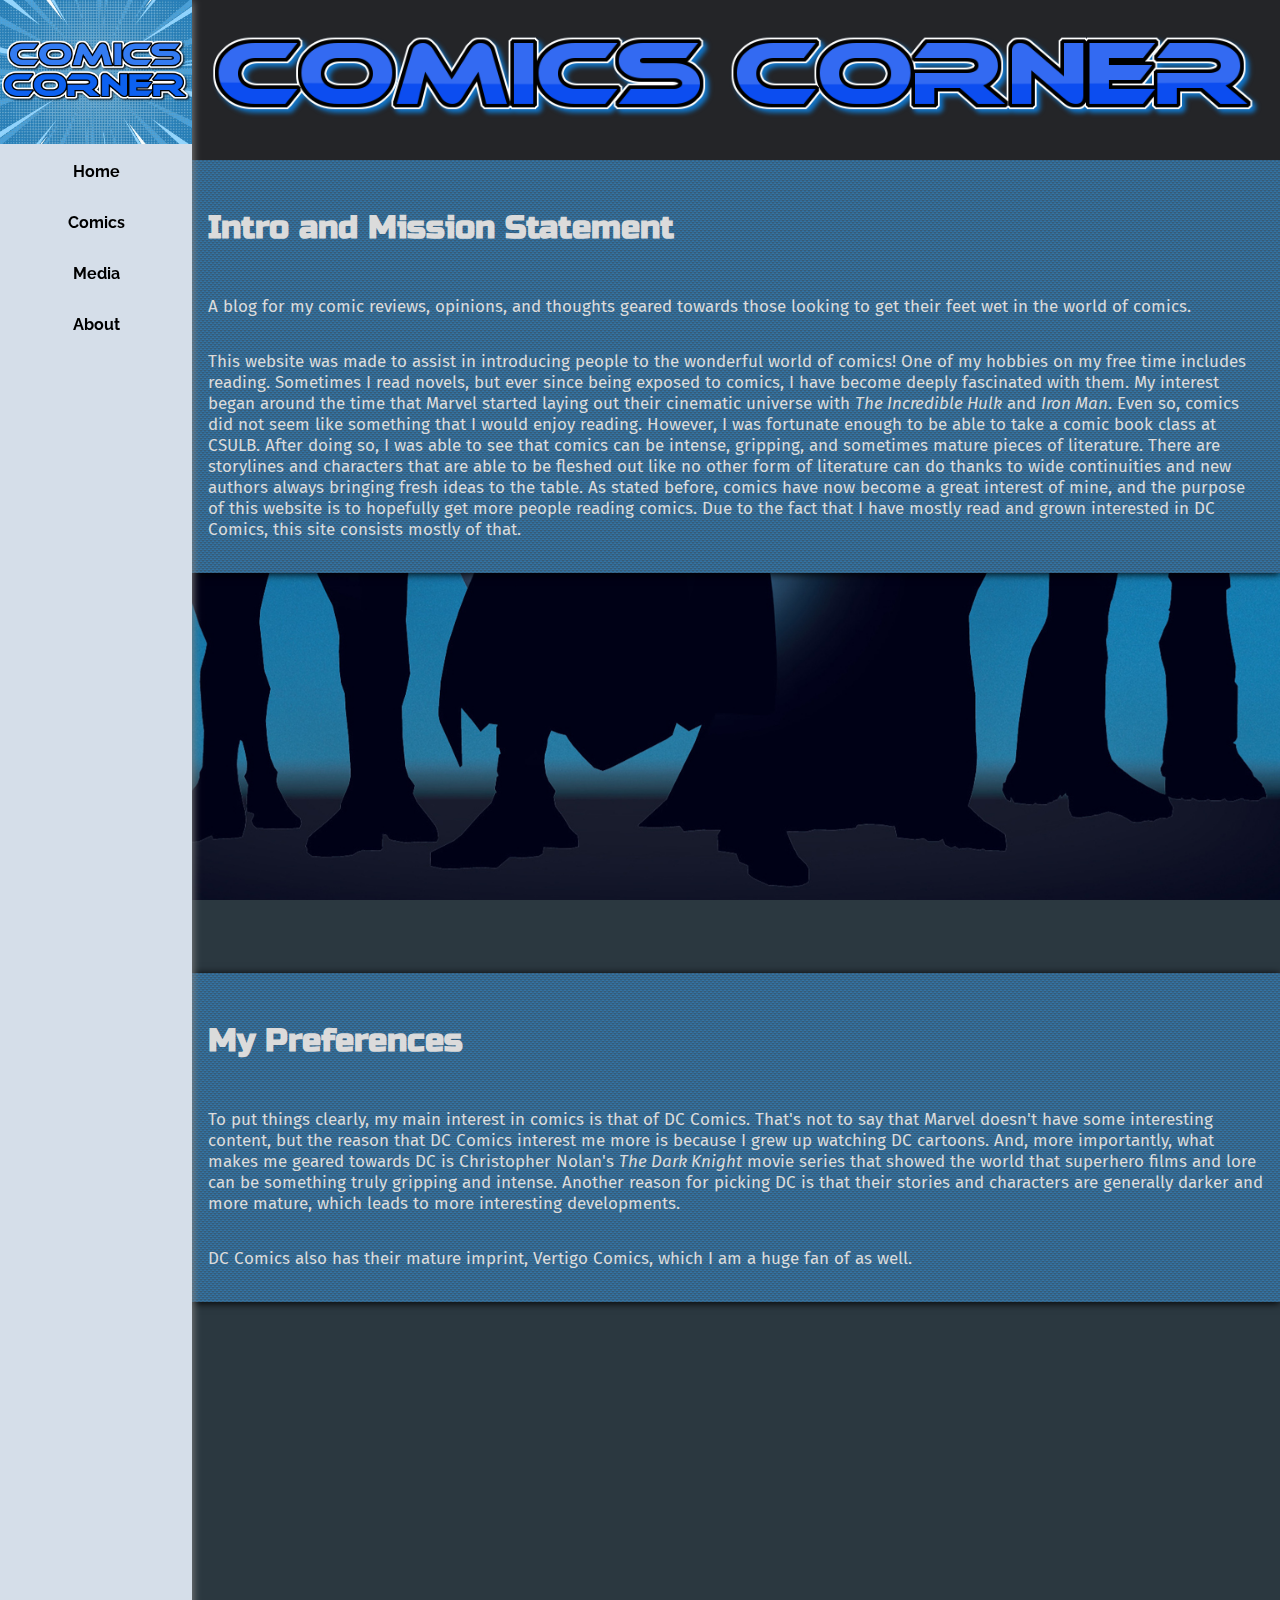
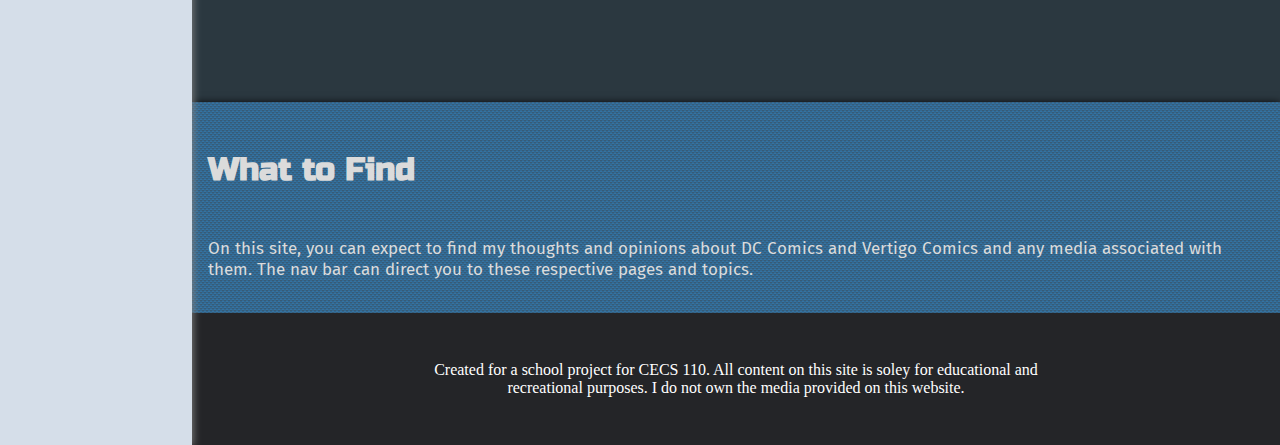
<file: index.html>
<!DOCTYPE html>
<html lang="en">
    <head lang="en">
        <meta charset="utf-8">
        <meta name="viewport" content="width=device-width, initial-scale=1.0">
        <meta name="application-name" content="Comics Corner Blog">
        <title>Comics Corner</title>
        <link rel="stylesheet" type="text/css" media="screen" href="css/main.css">
        <link href="https://fonts.googleapis.com/css?family=Raleway" rel="stylesheet">
        <link href="https://fonts.googleapis.com/css?family=Fira+Sans" rel="stylesheet">
        <link href="https://fonts.googleapis.com/css?family=Russo+One" rel="stylesheet">
        <link href="https://fonts.googleapis.com/icon?family=Material+Icons" rel="stylesheet">
    </head>
    <body>
        <button class="floatActionBtn black-text" onclick="toggleMenu()"><i class="material-icons">menu</i></button>
        <div id="wrapper">
            <header>
                <div id="header-img">
                    <h1>Comics Corner</h1>
                </div>
            </header>
            <nav>
                <div id="nav-logo-wrapper">
                    <div class="nav-logo">Comics Corner</div>
                </div>
                    <br>
                    <ul>
                        <li><a href="index.html">Home</a></li>
                        <li><a href="comics.html">Comics</a></li>
                        <li><a href="media.html">Media</a></li>
                        <li><a href="about.html">About</a></li>
                    </ul>
            </nav>
            <main>
                <div class="row post">
                    <div class="col-5">
                        <h3>Intro and Mission Statement</h3>
                        <p>A blog for my comic reviews, opinions, and thoughts geared towards those looking to get their feet wet in the world of comics.</p>
                        <p>This website was made to assist in introducing people to the wonderful world of comics! One of my hobbies on my free time includes reading. Sometimes I read novels, but ever since being exposed to comics, I have become deeply fascinated with them. My interest began around the time that Marvel started laying out their cinematic universe with <span class="italic">The Incredible Hulk</span> and <span class="italic">Iron Man</span>. Even so, comics did not seem like something that I would enjoy reading. However, I was fortunate enough to be able to take a comic book class at CSULB. After doing so, I was able to see that comics can be intense, gripping, and sometimes mature pieces of literature. There are storylines and characters that are able to be fleshed out like no other form of literature can do thanks to wide continuities and new authors always bringing fresh ideas to the table. As stated before, comics have now become a great interest of mine, and the purpose of this website is to hopefully get more people reading comics. Due to the fact that I have mostly read and grown interested in DC Comics, this site consists mostly of that. </p>
                    </div>
                </div>
                <div class="row">
                    <div class="parallax" id="parallax-index-1">
                    </div>
                </div>
                <div class="row post">
                    <div class="col-5">
                        <h3>My Preferences</h3>
                        <p>
                            To put things clearly, my main interest in comics is that of DC Comics. That's not to say that Marvel doesn't have some interesting content, but the reason that DC Comics interest me more is because I grew up watching DC cartoons. And, more importantly, what makes me geared towards DC is Christopher Nolan's <span class="italic">The Dark Knight</span> movie series that showed the world that superhero films and lore can be something truly gripping and intense. Another reason for picking DC is that their stories and characters are generally darker and more mature, which leads to more interesting developments.
                        </p>
                        <p>DC Comics also has their mature imprint, Vertigo Comics, which I am a huge fan of as well.</p>
                    </div>
                </div>
                <div class="row">
                    <div class="parallax" id="parallax-index-2"></div>
                </div>
                <div class="row post">
                    <div class="col-5">
                        <h3>What to Find</h3>
                        <p>
                            On this site, you can expect to find my thoughts and opinions about DC Comics and Vertigo Comics and any media associated with them. The nav bar can direct you to these respective pages and topics.
                        </p>
                    </div>
                </div>
            </main>
            <footer>
                <div class="row">
                    <div class="col-1">
                    </div>
                    <div class="col-3">
                        <p>Created for a school project for CECS 110. All content on this site is soley for educational and recreational purposes. I do not own the media provided on this website.</p>
                    </div>
                    <div class="col-1"></div>
                </div>
            </footer>
        </div>
        <script src="js/menu.js"></script>
    </body>
</html>
</file>
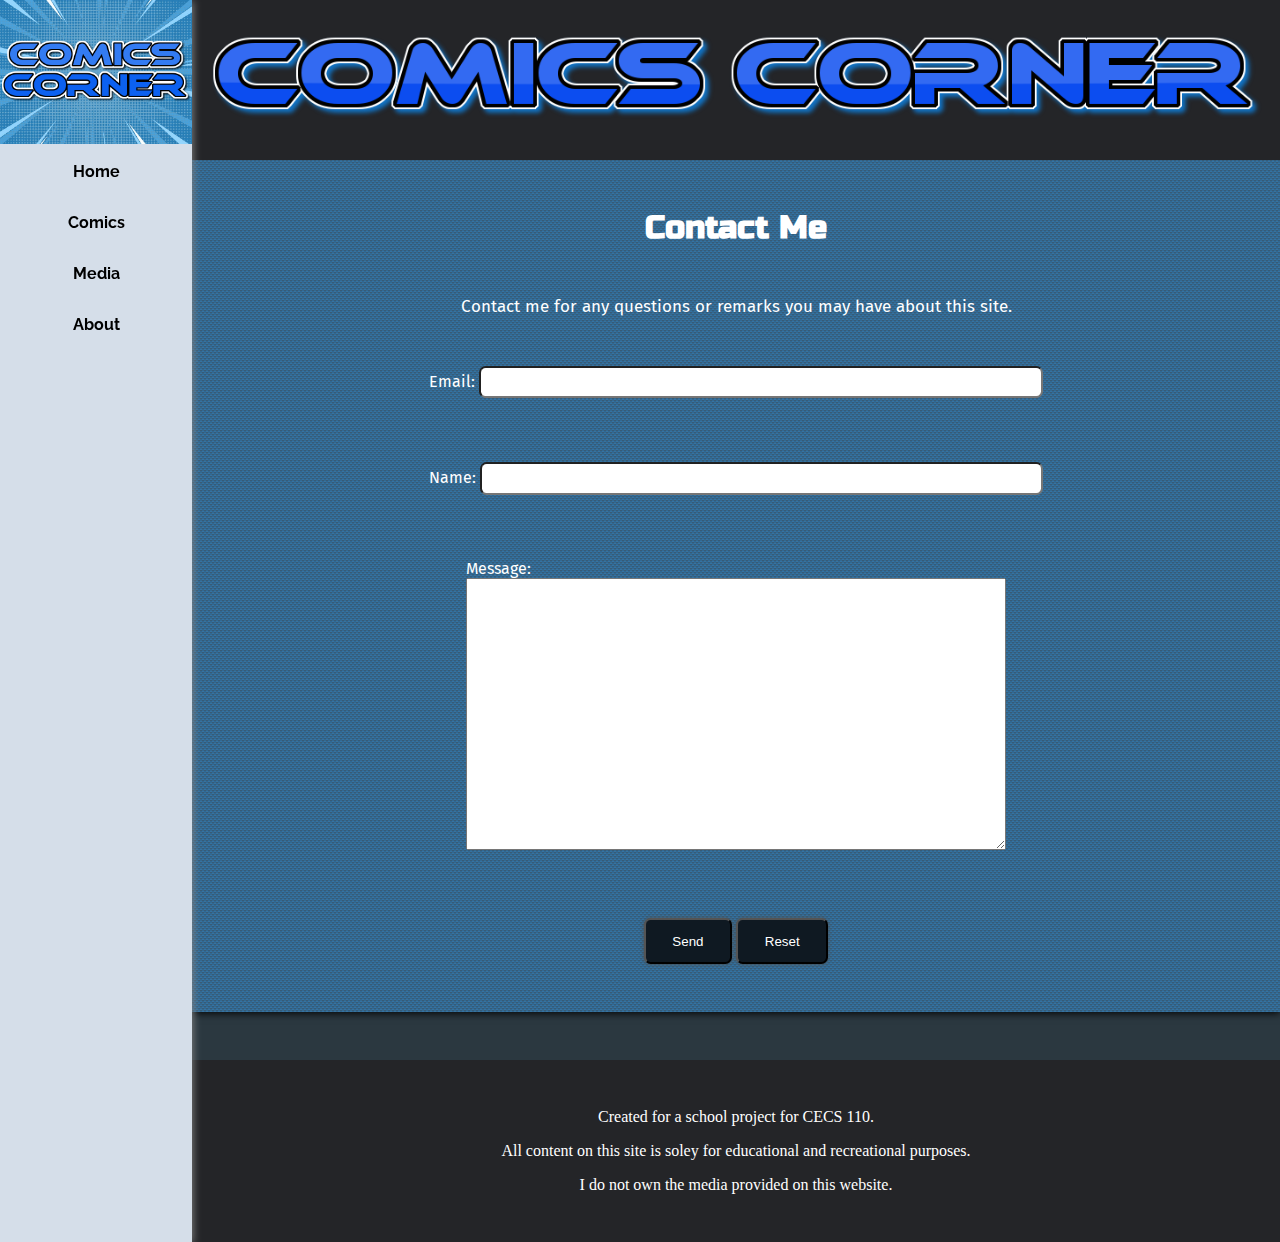
<file: about.html>
<!DOCTYPE html>
<html lang="en">
    <head lang="en">
        <meta charset="utf-8">
        <meta name="viewport" content="width=device-width, initial-scale=1.0">
        <meta name="application-name" content="Comics Corner Blog">
        <title>About</title>
        <link rel="stylesheet" type="text/css" media="screen" href="css/main.css">
        <link href="https://fonts.googleapis.com/css?family=Raleway" rel="stylesheet">
        <link href="https://fonts.googleapis.com/css?family=Fira+Sans" rel="stylesheet">
        <link href="https://fonts.googleapis.com/css?family=Russo+One" rel="stylesheet">
        <link href="https://fonts.googleapis.com/icon?family=Material+Icons" rel="stylesheet">
    </head>
    <body>
        <button class="floatActionBtn black-text" onclick="toggleMenu()"><i class="material-icons">menu</i></button>
        <div id="wrapper">
            <header>
                <div id="header-img">
                    <h1>Comics Corner</h1>
                </div>
            </header>
            <nav>
                <div id="nav-logo-wrapper">
                    <div class="nav-logo">Comics Corner</div>
                </div>
                    <br>
                    <ul>
                        <li><a href="index.html">Home</a></li>
                        <li><a href="comics.html">Comics</a></li>
                        <li><a href="media.html">Media</a></li>
                        <li><a href="about.html">About</a></li>
                    </ul>
            </nav>
            <main>
                <div class="row post">
                    <div class="col-5 form-col">
                        <h3>Contact Me</h3>
                        <p>Contact me for any questions or remarks you may have about this site.</p>
                    </div>
                    <form class="col-5 form-col" action="mailto:anthony.rojas@student.csulb.edu" method="post" enctype="text/plain">
                        <div class="form-group">
                            <label for="emailInput">Email: </label>
                            <input type="email" name="email" id="emailInput" required>
                        </div>
                        <div class="form-group">
                            <label for="nameInput">Name: </label>
                            <input type="text" name="name" id="nameInput" required>
                        </div>
                        <div class="form-group">
                            <label for="messageInput">Message: </label>
                            <br>
                            <textarea name="body" id="messageInput" required></textarea>
                        </div>
                        <div class="form-group">
                            <button class="btn-link btn-dark" type="submit" value="Submit">Send</button>
                            <button class="btn-link btn-dark" type="reset" value="Reset">Reset</button>
                        </div>
                    </form>
                </div>
            </main>
            <footer>
                <p>Created for a school project for CECS 110.</p>
                <p>All content on this site is soley for educational and recreational purposes.</p>
                <p>I do not own the media provided on this website.</p>
            </footer>
        </div>
        <script src="js/menu.js"></script>
    </body>
</html>
</file>
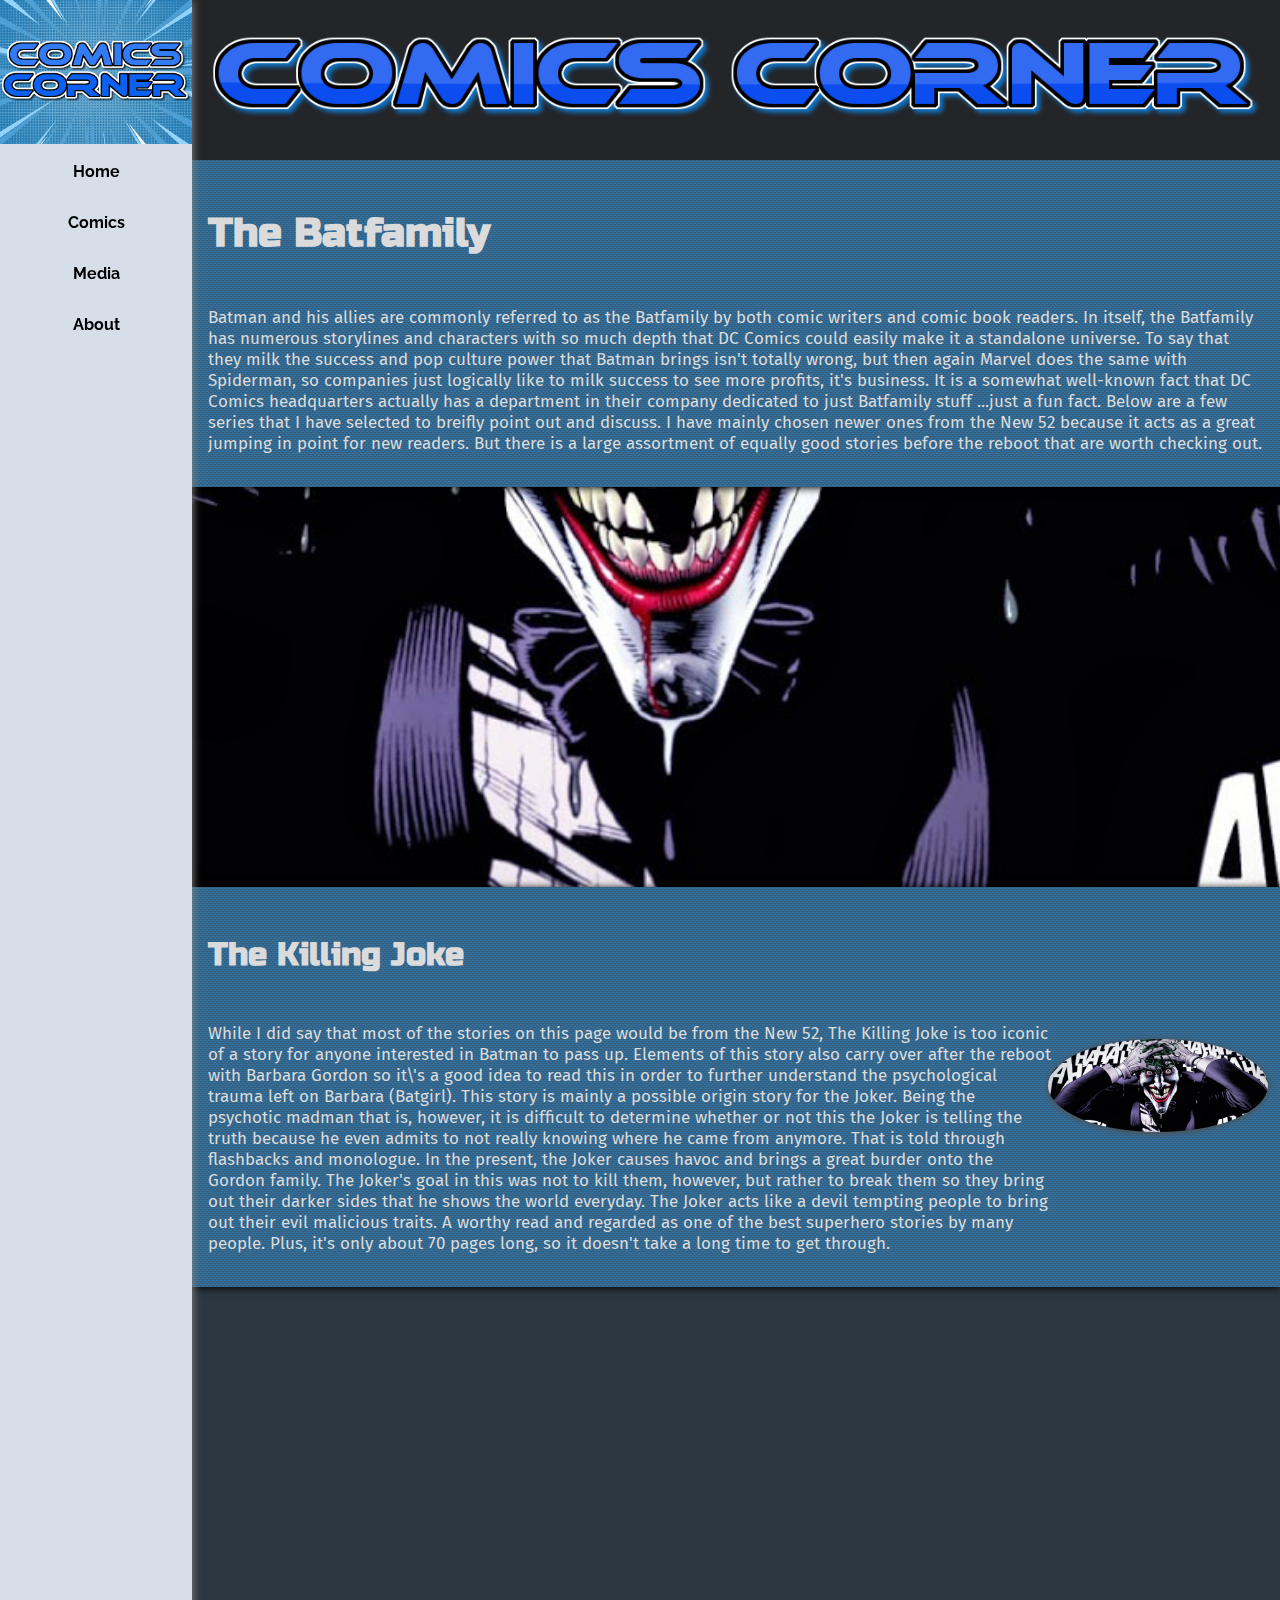
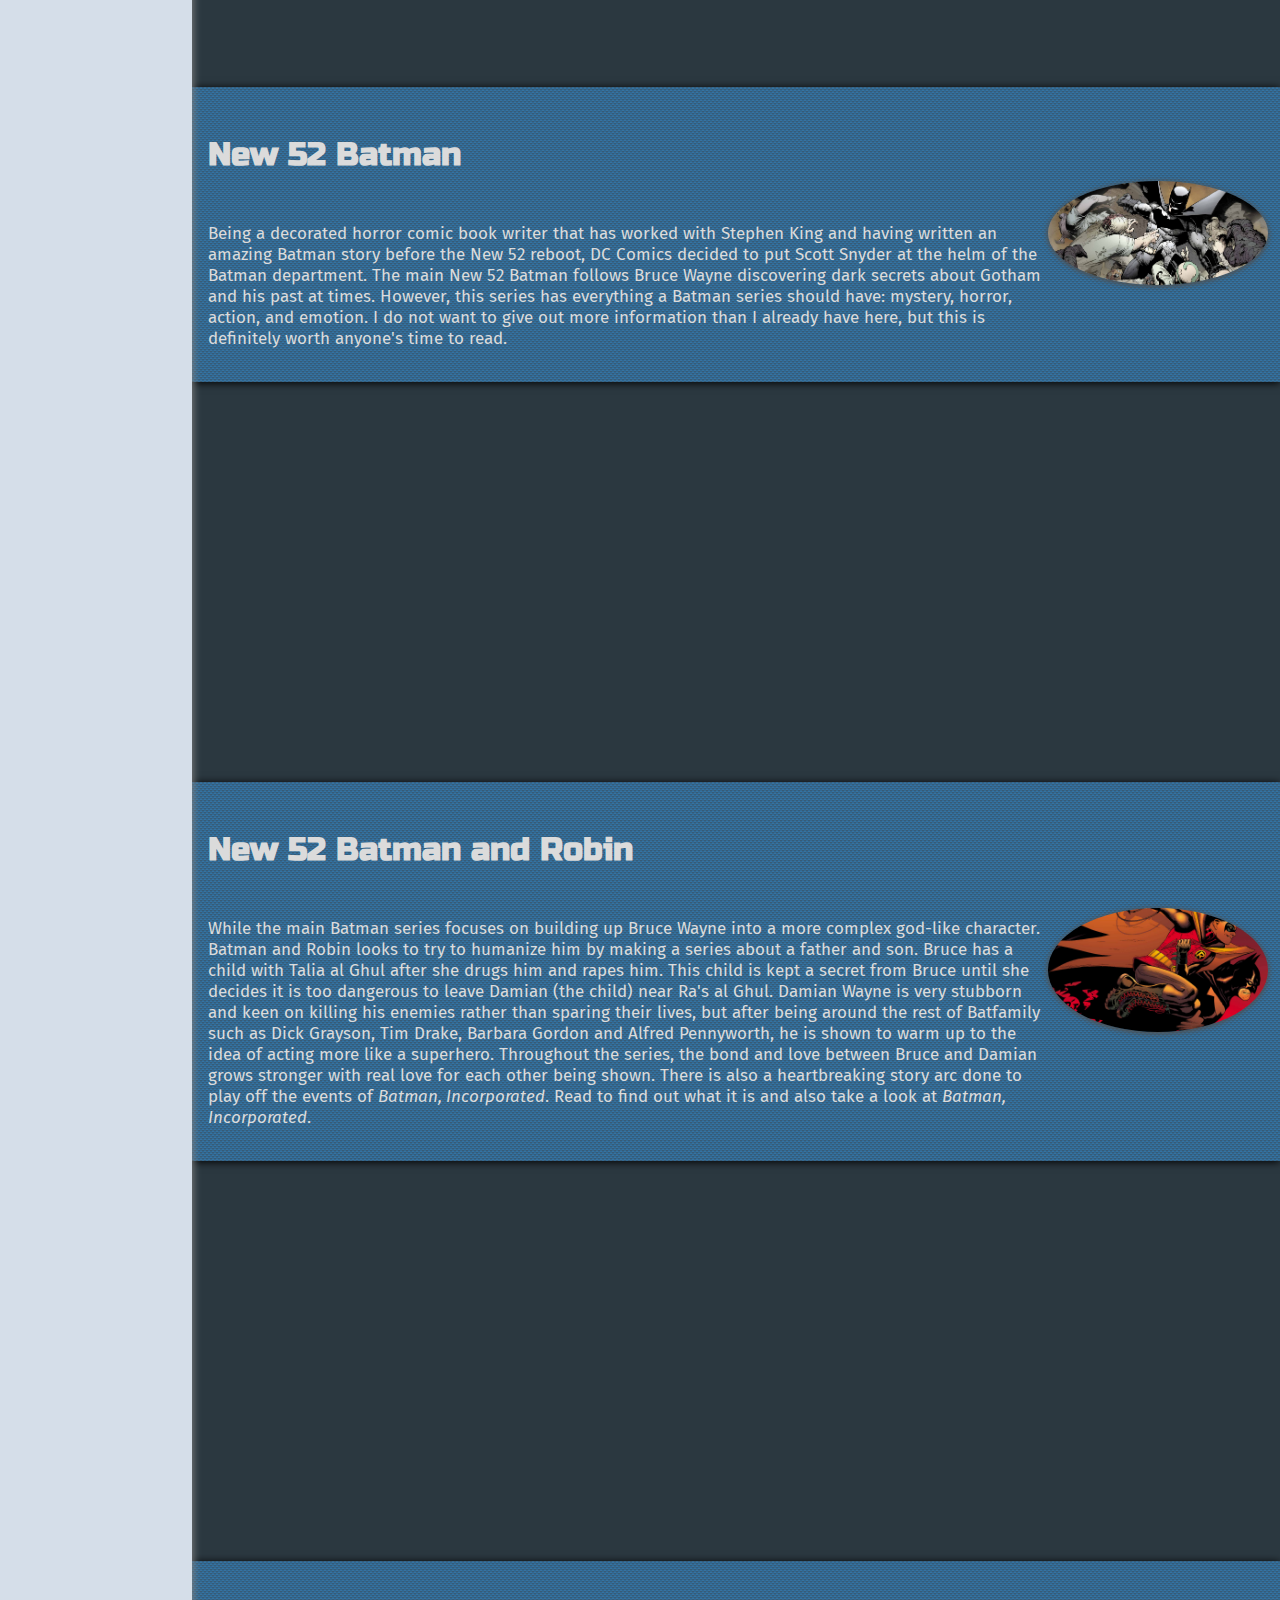
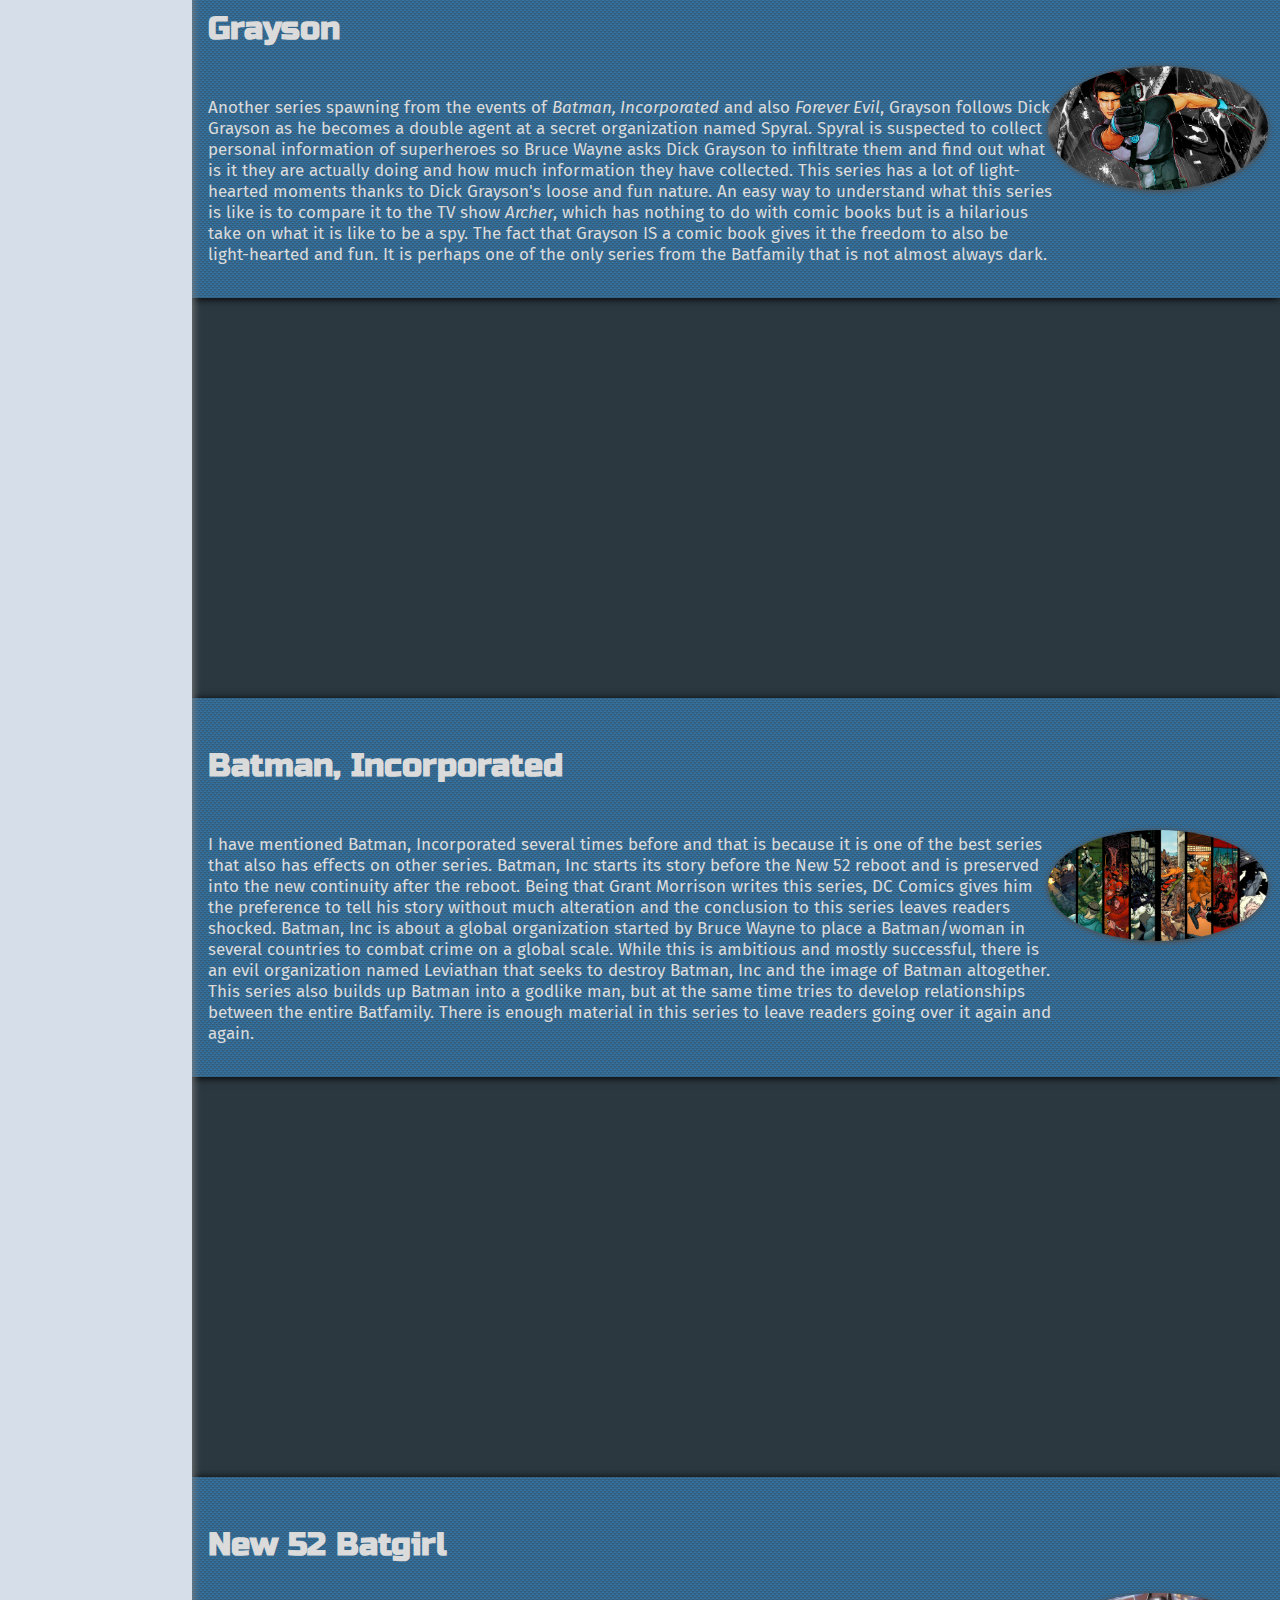
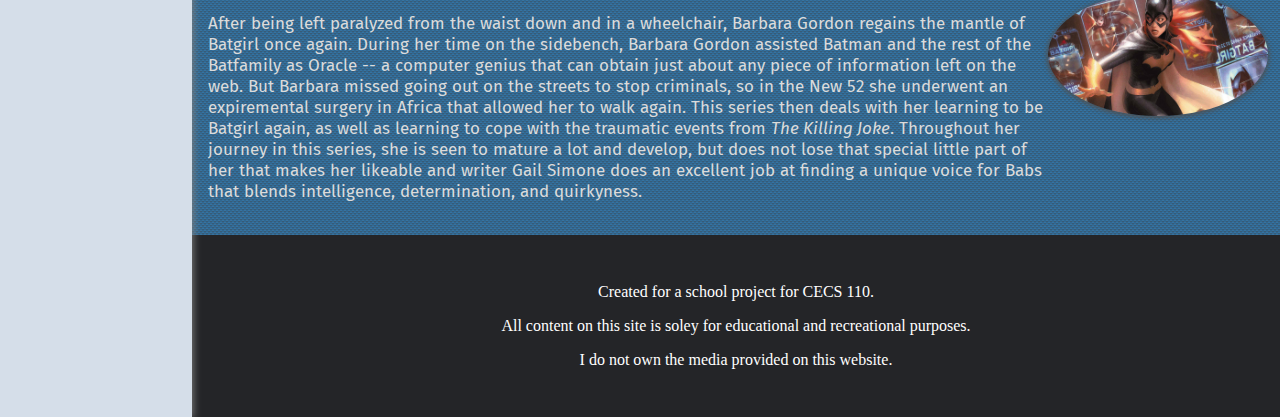
<file: batfamily.html>
<!DOCTYPE html>
<html lang="en">
    <head lang="en">
        <meta charset="utf-8">
        <title>Batfamily</title>
        <meta name="viewport" content="width=device-width, initial-scale=1.0">
        <meta name="application-name" content="Comics Corner Blog">
        <link rel="stylesheet" type="text/css" media="screen" href="css/main.css">
        <link href="https://fonts.googleapis.com/css?family=Raleway" rel="stylesheet">
        <link href="https://fonts.googleapis.com/css?family=Fira+Sans" rel="stylesheet">
        <link href="https://fonts.googleapis.com/css?family=Russo+One" rel="stylesheet">
        <link href="https://fonts.googleapis.com/icon?family=Material+Icons" rel="stylesheet">
    </head>
    <body>
        <button class="floatActionBtn black-text" onclick="toggleMenu()"><i class="material-icons">menu</i></button>
        <div id="wrapper">
            <header>
                <div id="header-img">
                    <h1>Comics Corner</h1>
                </div>
            </header>
            <nav>
                <div id="nav-logo-wrapper">
                    <div class="nav-logo">Comics Corner</div>
                </div>
                    <br>
                    <ul>
                        <li><a href="index.html">Home</a></li>
                        <li><a href="comics.html">Comics</a></li>
                        <li><a href="media.html">Media</a></li>
                        <li><a href="about.html">About</a></li>
                    </ul>
            </nav>
            <main>
                <div class="row post">
                    <h2>The Batfamily</h2>
                    <p>Batman and his allies are commonly referred to as the Batfamily by both comic writers and comic book readers. In itself, the Batfamily has numerous storylines and characters with so much depth that DC Comics could easily make it a standalone universe. To say that they milk the success and pop culture power that Batman brings isn't totally wrong, but then again Marvel does the same with Spiderman, so companies just logically like to milk success to see more profits, it's business. It is a somewhat well-known fact that DC Comics headquarters actually has a department in their company dedicated to just Batfamily stuff ...just a fun fact. Below are a few series that I have selected to breifly point out and discuss. I have mainly chosen newer ones from the New 52 because it acts as a great jumping in point for new readers. But there is a large assortment of equally good stories before the reboot that are worth checking out.</p>
                </div>
                <div class="row">
                    <div class="parallax" style="background-image: url(images/content/Comics/the%20killing%20joke.jpg)"></div>
                </div>
                <div class="row post">
                    <div class="col-4">
                        <h3>The Killing Joke</h3>
                        <p>While I did say that most of the stories on this page would be from the New 52, The Killing Joke is too iconic of a story for anyone interested in Batman to pass up. Elements of this story also carry over after the reboot with Barbara Gordon so it\'s a good idea to read this in order to further understand the psychological trauma left on Barbara (Batgirl). This story is mainly a possible origin story for the Joker. Being the psychotic madman that is, however, it is difficult to determine whether or not this the Joker is telling the truth because he even admits to not really knowing where he came from anymore. That is told through flashbacks and monologue. In the present, the Joker causes havoc and brings a great burder onto the Gordon family. The Joker's goal in this was not to kill them, however, but rather to break them so they bring out their darker sides that he shows the world everyday. The Joker acts like a devil tempting people to bring out their evil malicious traits. A worthy read and regarded as one of the best superhero stories by many people. Plus, it's only about 70 pages long, so it doesn't take a long time to get through.</p>
                    </div>
                    <div class="col-1 img-link-container">
                        <a href="images/content/Comics/the%20killing%20joke.jpg"><img src="images/content/Comics/the%20killing%20joke.jpg" alt="the killing joke" class="sm-img circle"></a>
                    </div>
                </div>
                <div class="row">
                    <div class="parallax" style="background-image: url(images/content/Comics/batman%20new%2052.jpg)"></div>
                </div>
                <div class="row post">
                    <div class="col-4">
                        <h3>New 52 Batman</h3>
                        <p>
                            Being a decorated horror comic book writer that has worked with Stephen King and having written an amazing Batman story before the New 52 reboot, DC Comics decided to put Scott Snyder at the helm of the Batman department. The main New 52 Batman follows Bruce Wayne discovering dark secrets about Gotham and his past at times. However, this series has everything a Batman series should have: mystery, horror, action, and emotion. I do not want to give out more information than I already have here, but this is definitely worth anyone's time to read.
                        </p>
                    </div>
                    <div class="col-1 img-link-container">
                        <a href="images/content/Comics/batman%20new%2052.jpg"><img src="images/content/Comics/batman%20new%2052.jpg" alt="new 52 batman" class="sm-img circle"></a>
                    </div>
                </div>
                <div class="row">
                    <div class="parallax" style="background-image: url(images/content/Comics/batman%20and%20robin.jpg)"></div>
                </div>
                <div class="row post">
                    <div class="col-4">
                        <h3>New 52 Batman and Robin</h3>
                        <p>
                            While the main Batman series focuses on building up Bruce Wayne into a more complex god-like character. Batman and Robin looks to try to humanize him by making a series about a father and son. Bruce has a child with Talia al Ghul after she drugs him and rapes him. This child is kept a secret from Bruce until she decides it is too dangerous to leave Damian (the child) near Ra's al Ghul. Damian Wayne is very stubborn and keen on killing his enemies rather than sparing their lives, but after being around the rest of Batfamily such as Dick Grayson, Tim Drake, Barbara Gordon and Alfred Pennyworth, he is shown to warm up to the idea of acting more like a superhero. Throughout the series, the bond and love between Bruce and Damian grows stronger with real love for each other being shown. There is also a heartbreaking story arc done to play off the events of <span class="italic">Batman, Incorporated</span>. Read to find out what it is and also take a look at <span class="italic">Batman, Incorporated</span>.
                        </p>
                    </div>
                    <div class="col-1 img-link-container">
                        <a href="images/content/Comics/batman%20and%20robin.jpg"><img src="images/content/Comics/batman%20and%20robin.jpg" class="sm-img circle" alt="batman and robin new 52"></a>
                    </div>
                </div>
                <div class="row">
                    <div class="parallax" style="background-image: url(images/content/Comics/grayson.jpg)"></div>
                </div>
                <div class="row post">
                    <div class="col-4">
                        <h3>Grayson</h3>
                        <p>
                            Another series spawning from the events of <span class="italic">Batman, Incorporated</span> and also <span class="italic">Forever Evil</span>, Grayson follows Dick Grayson as he becomes a double agent at a secret organization named Spyral. Spyral is suspected to collect personal information of superheroes so Bruce Wayne asks Dick Grayson to infiltrate them and find out what is it they are actually doing and how much information they have collected. This series has a lot of light-hearted moments thanks to Dick Grayson's loose and fun nature. An easy way to understand what this series is like is to compare it to the TV show <span class="italic">Archer</span>, which has nothing to do with comic books but is a hilarious take on what it is like to be a spy. The fact that Grayson IS a comic book gives it the freedom to also be light-hearted and fun. It is perhaps one of the only series from the Batfamily that is not almost always dark.
                        </p>
                    </div>
                    <div class="col-1 img-link-container">
                        <a href="images/content/Comics/grayson.jpg"><img src="images/content/Comics/grayson.jpg" class="sm-img circle" alt="grayson new 52"></a>
                    </div>
                </div>
                <div class="row">
                    <div class="parallax" style="background-image:url(images/content/Comics/batman%20inc.jpg)"></div>
                </div>
                <div class="row post">
                    <div class="col-4">
                        <h3>Batman, Incorporated</h3>
                        <p>
                            I have mentioned Batman, Incorporated several times before and that is because it is one of the best series that also has effects on other series. Batman, Inc starts its story before the New 52 reboot and is preserved into the new continuity after the reboot. Being that Grant Morrison writes this series, DC Comics gives him the preference to tell his story without much alteration and the conclusion to this series leaves readers shocked. Batman, Inc is about a global organization started by Bruce Wayne to place a Batman/woman in several countries to combat crime on a global scale. While this is ambitious and mostly successful, there is an evil organization named Leviathan that seeks to destroy Batman, Inc and the image of Batman altogether. This series also builds up Batman into a godlike man, but at the same time tries to develop relationships between the entire Batfamily. There is enough material in this series to leave readers going over it again and again. 
                        </p>
                    </div>
                    <div class="col-1 img-link-container">
                        <a href="images/content/Comics/batman%20inc.jpg"><img src="images/content/Comics/batman%20inc.jpg" class="sm-img circle" alt="batman incorporated"></a>
                    </div>
                </div>
                <div class="row">
                    <div class="parallax" style="background-image: url(images/content/Comics/batgirl.jpg)"></div>
                </div>
                <div class="row post">
                    <div class="col-4">
                        <h3>New 52 Batgirl</h3>
                        <p>
                            After being left paralyzed from the waist down and in a wheelchair, Barbara Gordon regains the mantle of Batgirl once again. During her time on the sidebench, Barbara Gordon assisted Batman and the rest of the Batfamily as Oracle -- a computer genius that can obtain just about any piece of information left on the web. But Barbara missed going out on the streets to stop criminals, so in the New 52 she underwent an expiremental surgery in Africa that allowed her to walk again. This series then deals with her learning to be Batgirl again, as well as learning to cope with the traumatic events from <span class="italic">The Killing Joke</span>. Throughout her journey in this series, she is seen to mature a lot and develop, but does not lose that special little part of her that makes her likeable and writer Gail Simone does an excellent job at finding a unique voice for Babs that blends intelligence, determination, and quirkyness.
                        </p>
                    </div>
                    <div class="col-1 img-link-container">
                        <a href="images/content/Comics/batgirl.jpg"><img src="images/content/Comics/batgirl.jpg" alt="new 52 batgirl" class="sm-img circle"></a>
                    </div>
                </div>
            </main>
            <footer>
                <p>Created for a school project for CECS 110.</p>
                <p>All content on this site is soley for educational and recreational purposes.</p>
                <p>I do not own the media provided on this website.</p>
            </footer>
        </div>
        <script src="js/menu.js"></script>
    </body>
</html>
</file>
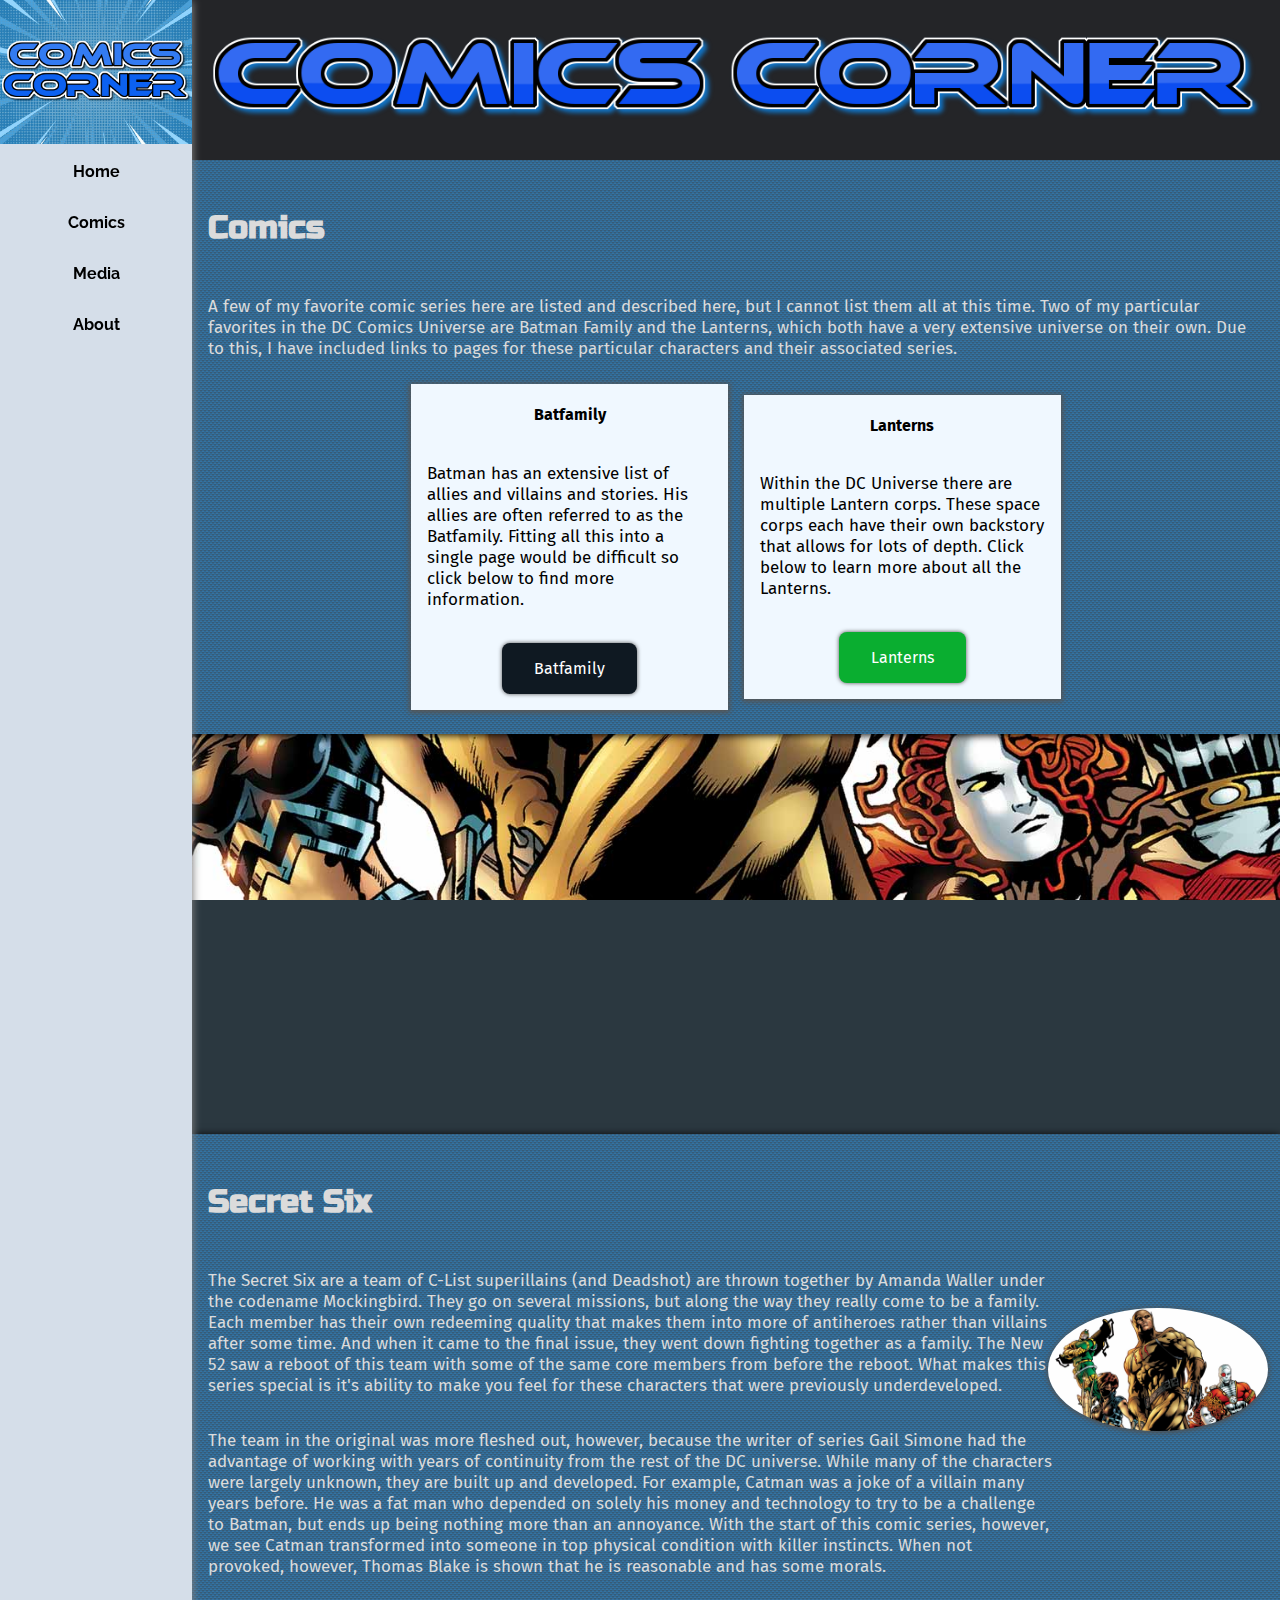
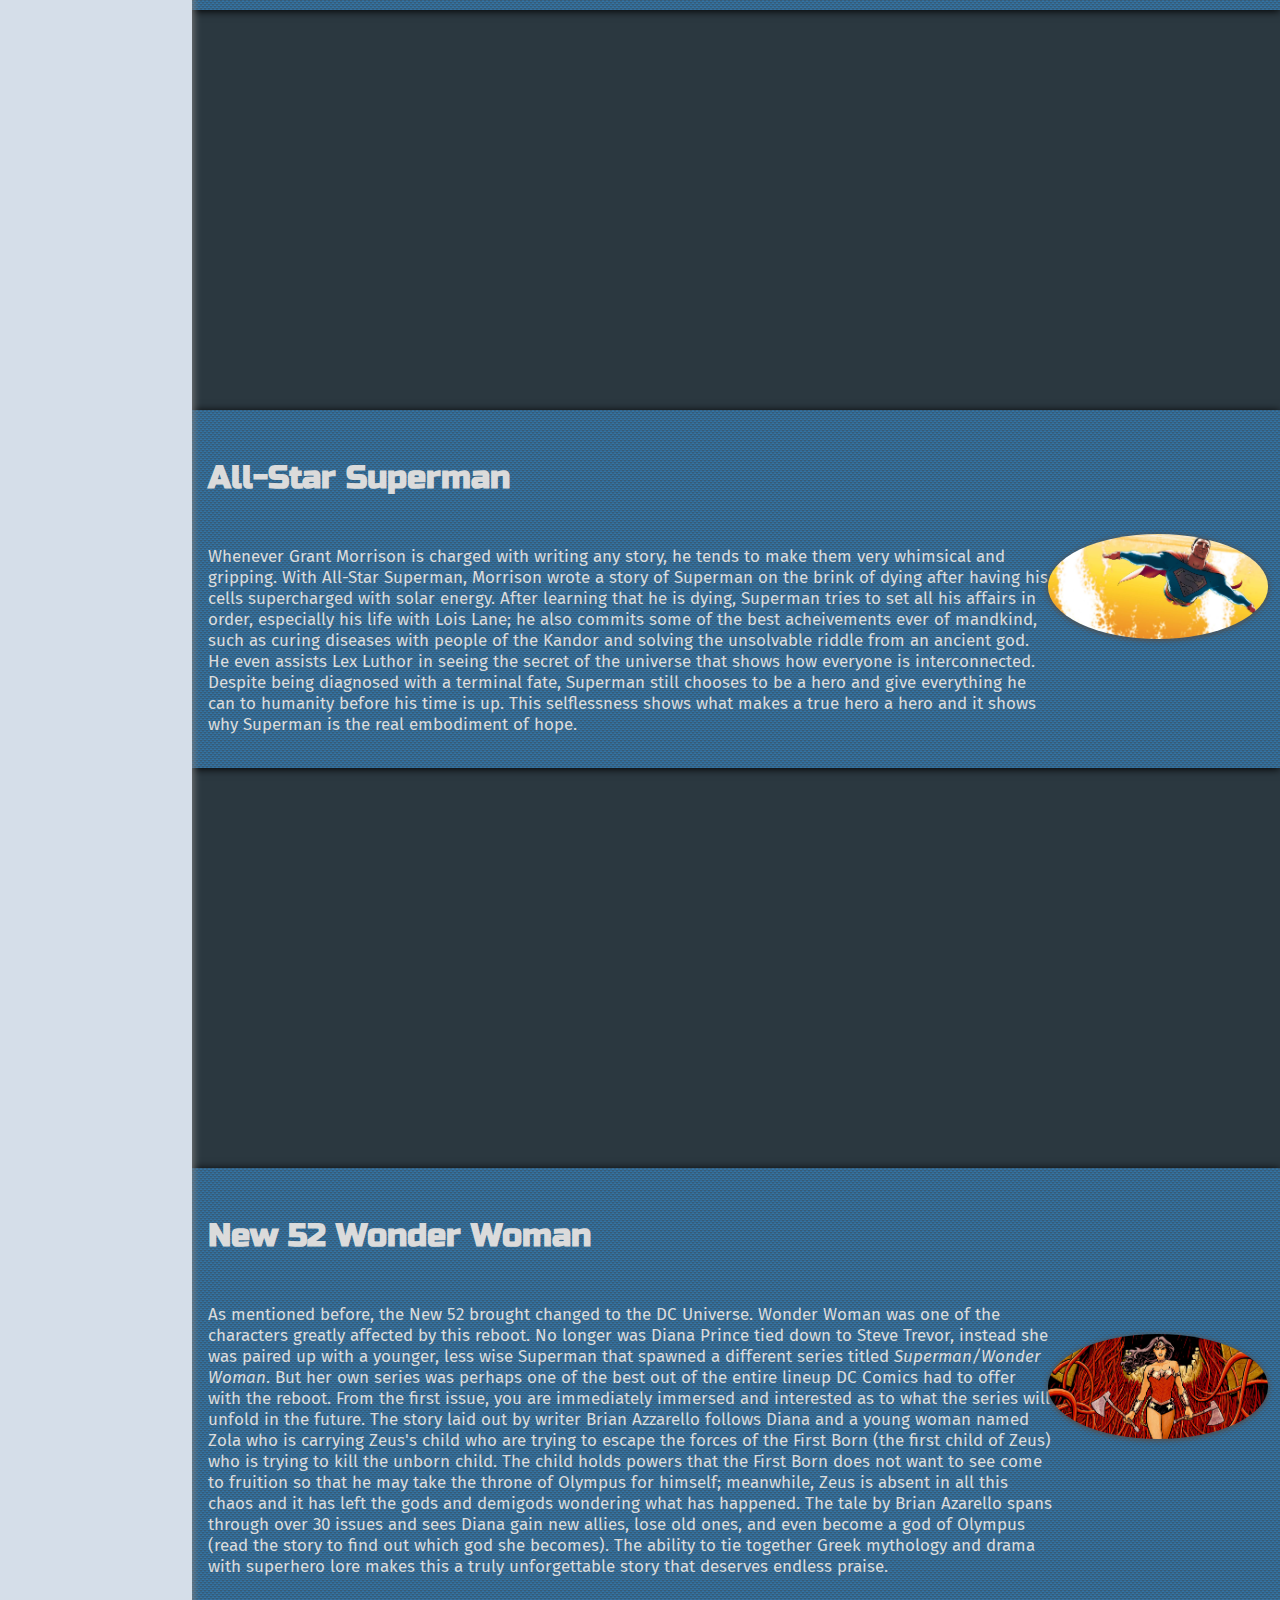
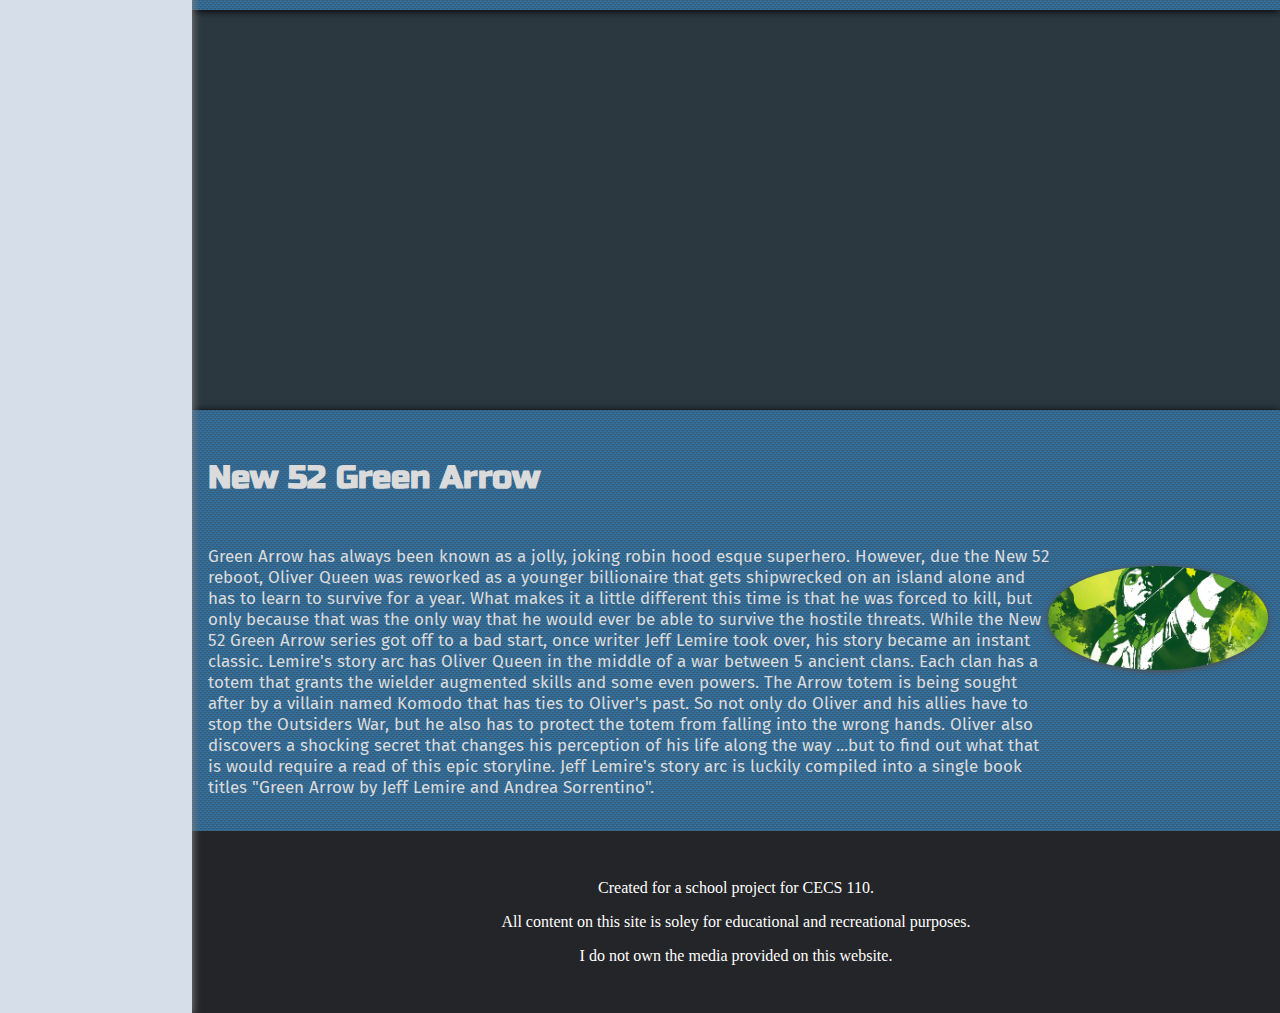
<file: comics.html>
<!DOCTYPE html>
<html lang="en">
    <head lang="en">
        <meta charset="utf-8">
        <title>Comics</title>
        <meta name="viewport" content="width=device-width, initial-scale=1.0">
        <meta name="application-name" content="Comics Corner Blog">
        <link rel="stylesheet" type="text/css" media="screen" href="css/main.css">
        <link href="https://fonts.googleapis.com/css?family=Raleway" rel="stylesheet">
        <link href="https://fonts.googleapis.com/css?family=Fira+Sans" rel="stylesheet">
        <link href="https://fonts.googleapis.com/css?family=Russo+One" rel="stylesheet">
        <link href="https://fonts.googleapis.com/icon?family=Material+Icons" rel="stylesheet">
    </head>
    <body>
        <button class="floatActionBtn black-text" onclick="toggleMenu()"><i class="material-icons">menu</i></button>
        <div id="wrapper">
            <header>
                <div id="header-img">
                    <h1>Comics Corner</h1>
                </div>
            </header>
            <nav>
                <div id="nav-logo-wrapper">
                    <div class="nav-logo">Comics Corner</div>
                </div>
                    <br>
                    <ul>
                        <li><a href="index.html">Home</a></li>
                        <li><a href="comics.html">Comics</a></li>
                        <li><a href="media.html">Media</a></li>
                        <li><a href="about.html">About</a></li>
                    </ul>
            </nav>
            <main>
                <div class="row post">
                    <div class="col-5">
                        <h3>Comics</h3>
                        <p>
                            A few of my favorite comic series here are listed and described here, but I cannot list them all at this time. Two of my particular favorites in the DC Comics Universe are Batman Family and the Lanterns, which both have a very extensive universe on their own. Due to this, I have included links to pages for these particular characters and their associated series.
                        </p>
                        <div class="card-deck">
                            <div class="card">
                                <h4 class="card-title">Batfamily</h4>
                                <div class="card-content">
                                    <p>Batman has an extensive list of allies and villains and stories. His allies are often referred to as the Batfamily. Fitting all this into a single page would be difficult so click below to find more information.</p>
                                </div>
                                <div class="card-action">
                                <a class="btn-link btn-link-dark" href="batfamily.html">Batfamily</a>
                                </div>
                            </div>
                            <div class="card">
                                <h4 class="card-title">Lanterns</h4>
                                <div class="card-content">
                                    <p>
                                        Within the DC Universe there are multiple Lantern corps. These space corps each have their own backstory that allows for lots of depth. Click below to learn more about all the Lanterns.
                                    </p>
                                </div>
                                <div class="card-action">
                                <a class="btn-link btn-link-gr" href="lanterns.html">Lanterns</a>
                                </div>
                            </div>
                        </div>
                    </div>
                </div>
                <div class="row">
                    <div class="parallax" style="background-image: url(images/content/Comics/secret%20six.jpg)"></div>
                </div>
                <div class="row post">
                    <div class="col-4">
                        <h3>Secret Six</h3>
                        <p>
                            The Secret Six are a team of C-List superillains (and Deadshot) are thrown together by Amanda Waller under the codename Mockingbird. They go on several missions, but along the way they really come to be a family. Each member has their own redeeming quality that makes them into more of antiheroes rather than villains after some time. And when it came to the final issue, they went down fighting together as a family. The New 52 saw a reboot of this team with some of the same core members from before the reboot. What makes this series special is it's ability to make you feel for these characters that were previously underdeveloped.
                        </p>
                        <p>
                            The team in the original was more fleshed out, however, because the writer of series Gail Simone had the advantage of working with years of continuity from the rest of the DC universe. While many of the characters were largely unknown, they are built up and developed. For example, Catman was a joke of a villain many years before. He was a fat man who depended on solely his money and technology to try to be a challenge to Batman, but ends up being nothing more than an annoyance. With the start of this comic series, however, we see Catman transformed into someone in top physical condition with killer instincts. When not provoked, however, Thomas Blake is shown that he is reasonable and has some morals.
                        </p>
                    </div>
                    <div class="col-1 img-link-container">
                        <a href="images/content/Comics/secret%20six.jpg"><img src="images/content/Comics/secret%20six.jpg" class="sm-img circle" alt="Secret Six"></a>
                    </div>
                </div>
                <div class="row">
                    <div class="parallax" style="background-image: url(images/content/Comics/all%20star%20superman.jpg)"></div>
                </div>
                <div class="row post">
                    <div class="col-4">
                        <h3>All-Star Superman</h3>
                        <p>
                            Whenever Grant Morrison is charged with writing any story, he tends to make them very whimsical and gripping. With All-Star Superman, Morrison wrote a story of Superman on the brink of dying after having his cells supercharged with solar energy. After learning that he is dying, Superman tries to set all his affairs in order, especially his life with Lois Lane; he also commits some of the best acheivements ever of mandkind, such as curing diseases with people of the Kandor and solving the unsolvable riddle from an ancient god. He even assists Lex Luthor in seeing the secret of the universe that shows how everyone is interconnected. Despite being diagnosed with a terminal fate, Superman still chooses to be a hero and give everything he can to humanity before his time is up. This selflessness shows what makes a true hero a hero and it shows why Superman is the real embodiment of hope.
                        </p>
                    </div>
                    <div class="col-1 img-link-container">
                        <a href="images/content/Comics/all%20star%20superman.jpg"><img src="images/content/Comics/all%20star%20superman.jpg" class="sm-img circle" alt="All-Star Superman"></a>
                    </div>
                </div>
                <div class="row">
                    <div class="parallax" style="background-image: url(images/content/Comics/wonder%20woman.jpg)"></div>
                </div>
                <div class="row post">
                    <div class="col-4">
                        <h3>New 52 Wonder Woman</h3>
                        <p>As mentioned before, the New 52 brought changed to the DC Universe. Wonder Woman was one of the characters greatly affected by this reboot. No longer was Diana Prince tied down to Steve Trevor, instead she was paired up with a younger, less wise Superman that spawned a different series titled <span class="italic">Superman/Wonder Woman</span>. But her own series was perhaps one of the best out of the entire lineup DC Comics had to offer with the reboot. From the first issue, you are immediately immersed and interested as to what the series will unfold in the future. The story laid out by writer Brian Azzarello follows Diana and a young woman named Zola who is carrying Zeus's child who are trying to escape the forces of the First Born (the first child of Zeus) who is trying to kill the unborn child. The child holds powers that the First Born does not want to see come to fruition so that he may take the throne of Olympus for himself; meanwhile, Zeus is absent in all this chaos and it has left the gods and demigods wondering what has happened. The tale by Brian Azarello spans through over 30 issues and sees Diana gain new allies, lose old ones, and even become a god of Olympus (read the story to find out which god she becomes). The ability to tie together Greek mythology and drama with superhero lore makes this a truly unforgettable story that deserves endless praise.</p>
                    </div>
                    <div class="col-1 img-link-container">
                        <a href="images/content/Comics/wonder%20woman.jpg"><img src="images/content/Comics/wonder%20woman.jpg" class="sm-img circle" alt="New 52 Wonder Woman"></a>
                    </div>
                </div>
                <div class="row">
                    <div class="parallax" style="background-image: url(images/content/Comics/green%20arrow.jpg)">
                    </div>
                </div>
                <div class="row post">
                    <div class="col-4">
                        <h3>New 52 Green Arrow</h3>
                        <p>
                            Green Arrow has always been known as a jolly, joking robin hood esque superhero. However, due the New 52 reboot, Oliver Queen was reworked as a younger billionaire that gets shipwrecked on an island alone and has to learn to survive for a year. What makes it a little different this time is that he was forced to kill, but only because that was the only way that he would ever be able to survive the hostile threats. While the New 52 Green Arrow series got off to a bad start, once writer Jeff Lemire took over, his story became an instant classic. Lemire's story arc has Oliver Queen in the middle of a war between 5 ancient clans. Each clan has a totem that grants the wielder augmented skills and some even powers. The Arrow totem is being sought after by a villain named Komodo that has ties to Oliver's past. So not only do Oliver and his allies have to stop the Outsiders War, but he also has to protect the totem from falling into the wrong hands. Oliver also discovers a shocking secret that changes his perception of his life along the way ...but to find out what that is would require a read of this epic storyline. Jeff Lemire's story arc is luckily compiled into a single book titles "Green Arrow by Jeff Lemire and Andrea Sorrentino".
                        </p>
                    </div>
                    <div class="col-1 img-link-container" >
                        <a href="images/content/Comics/green%20arrow.jpg"><img src="images/content/Comics/green%20arrow.jpg" class="sm-img circle" alt="new 52 green arrow"></a>
                    </div>
                </div>
            </main>
            <footer>
                <p>Created for a school project for CECS 110.</p>
                <p>All content on this site is soley for educational and recreational purposes.</p>
                <p>I do not own the media provided on this website.</p>
            </footer>
        </div>
        <script src="js/menu.js"></script>
    </body>
</html>
</file>
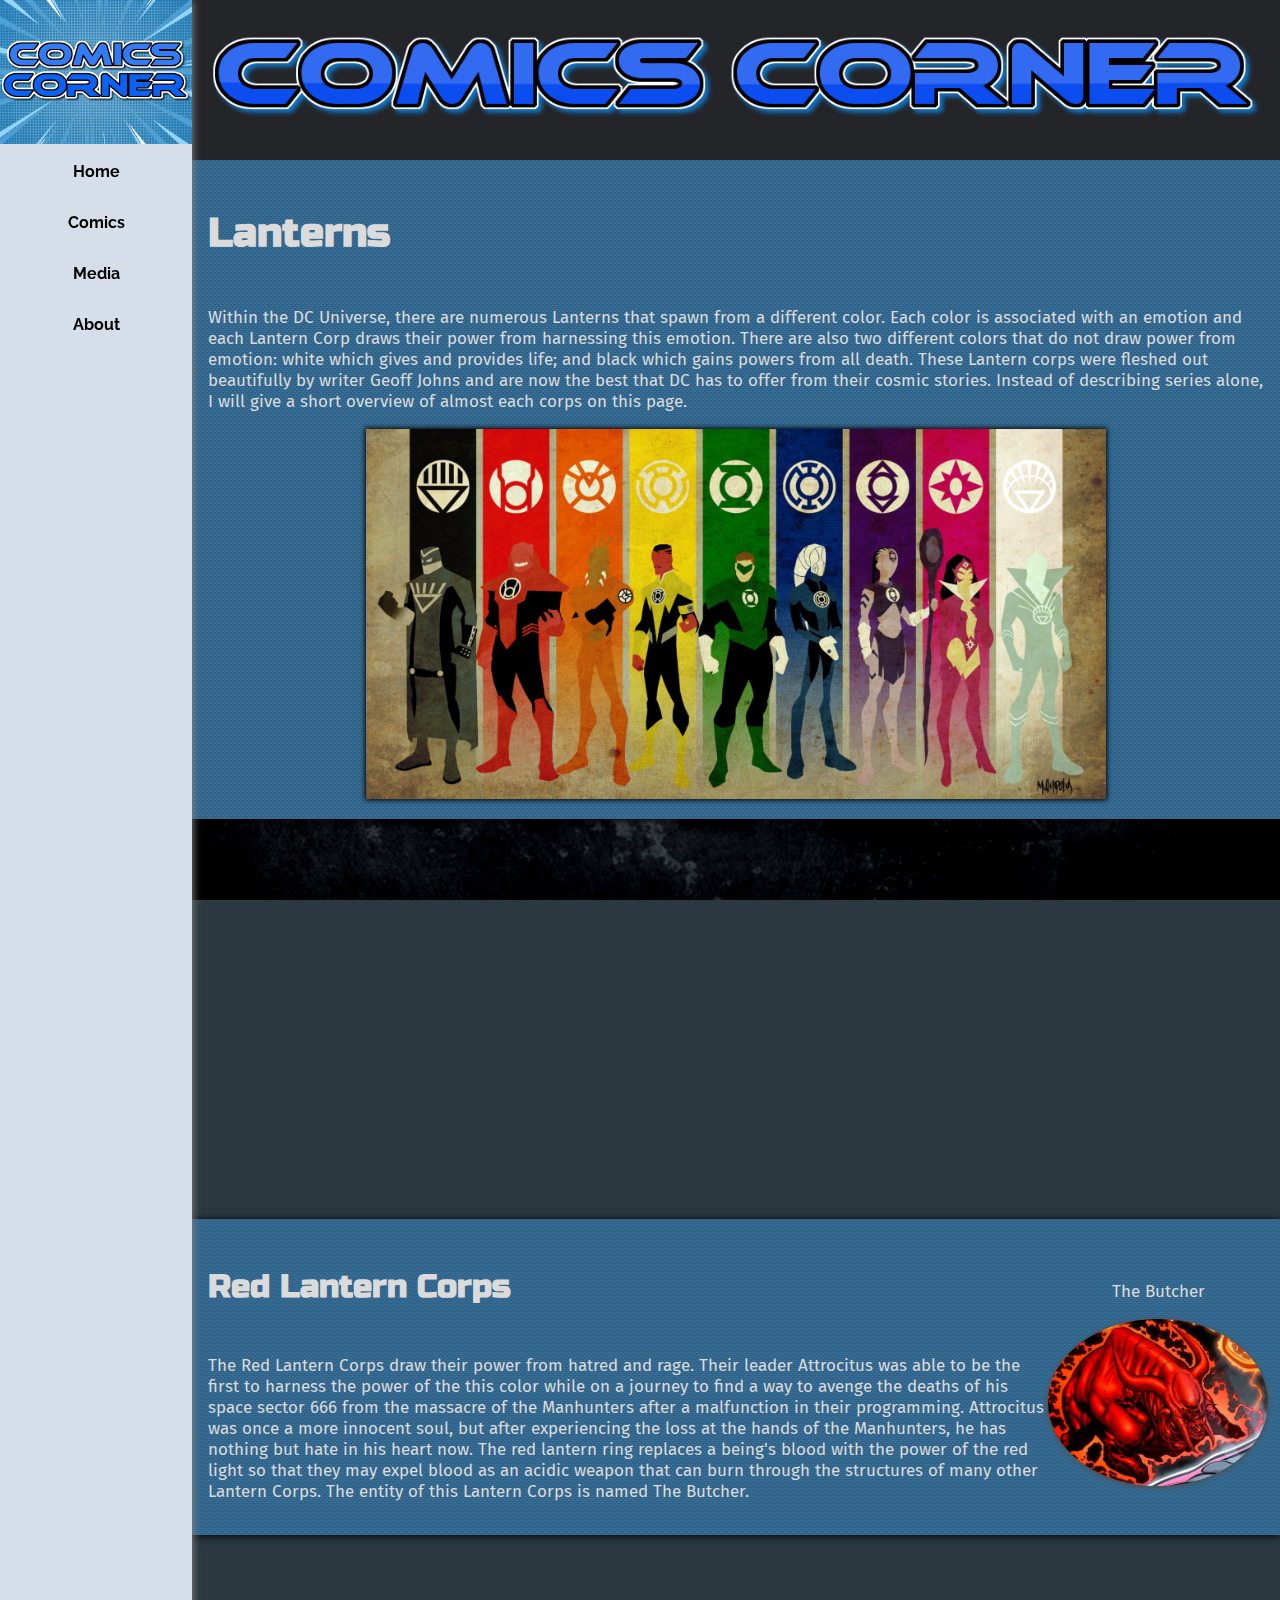
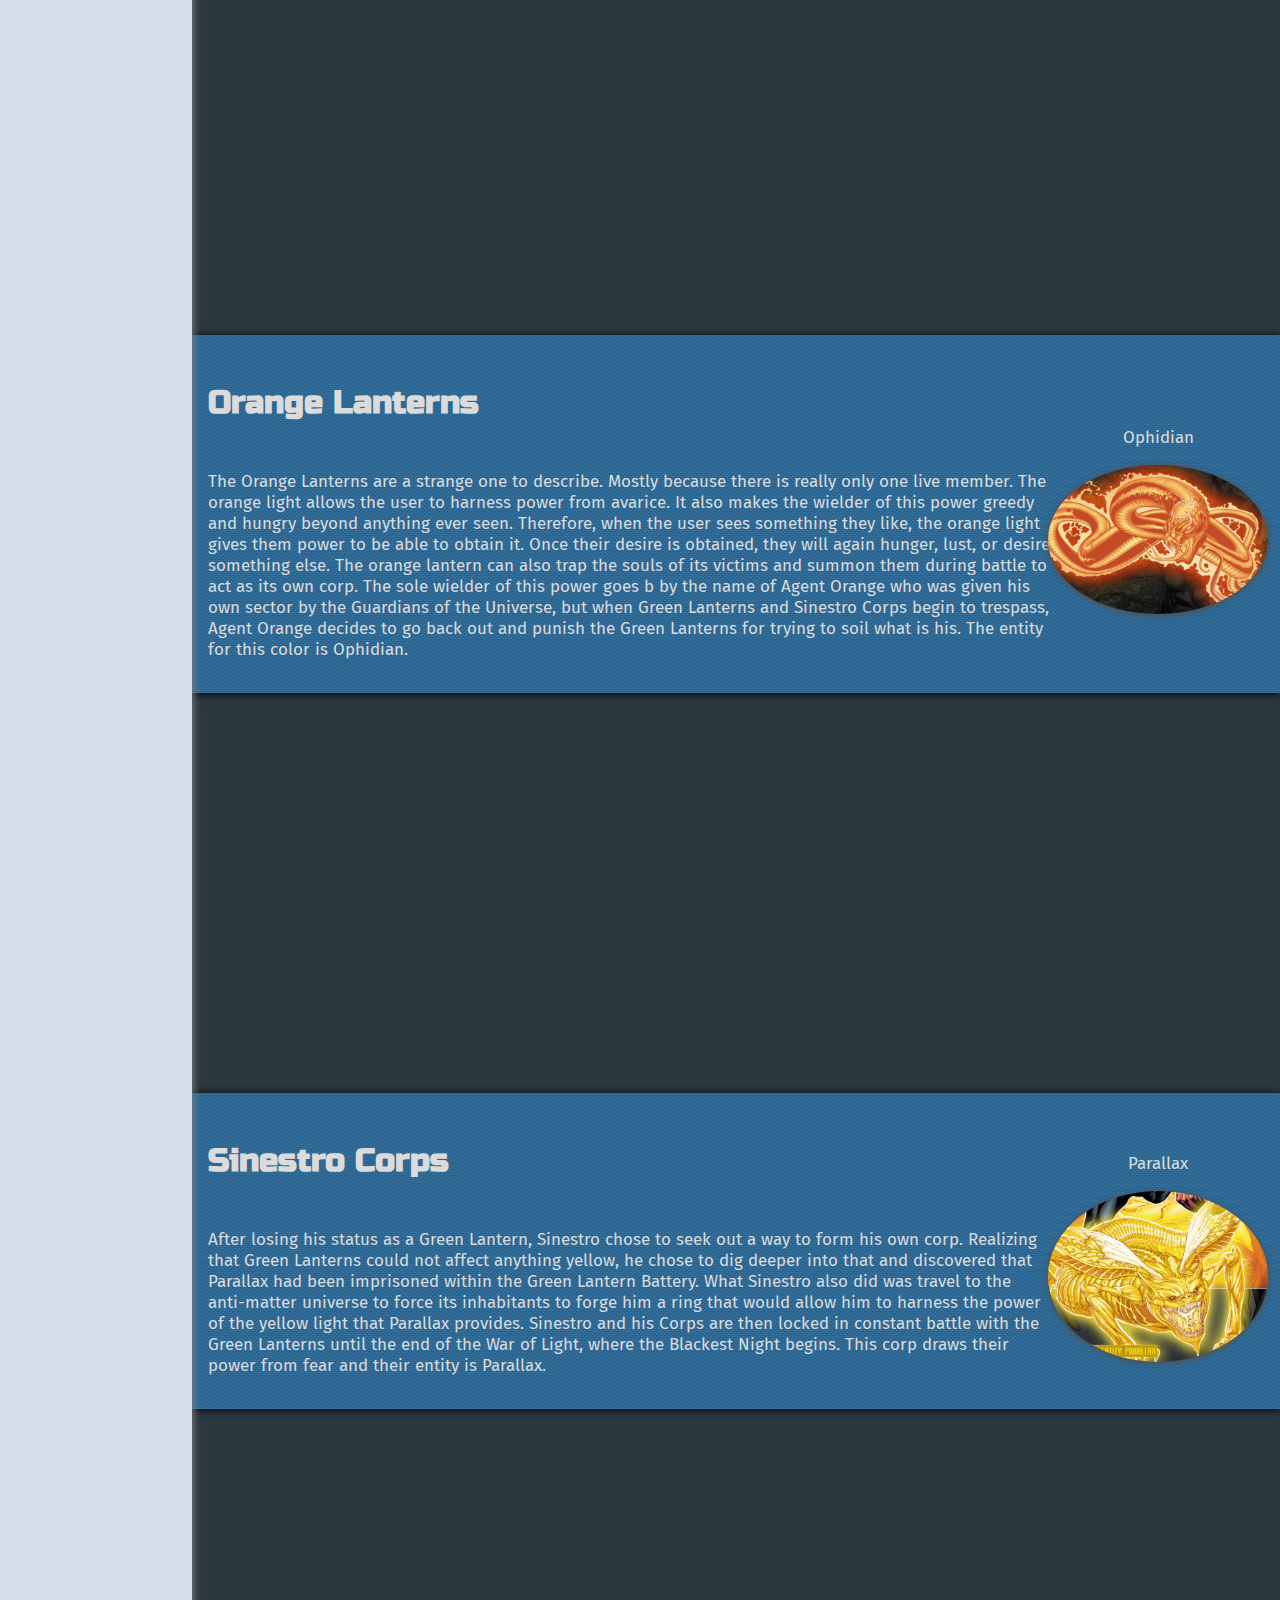
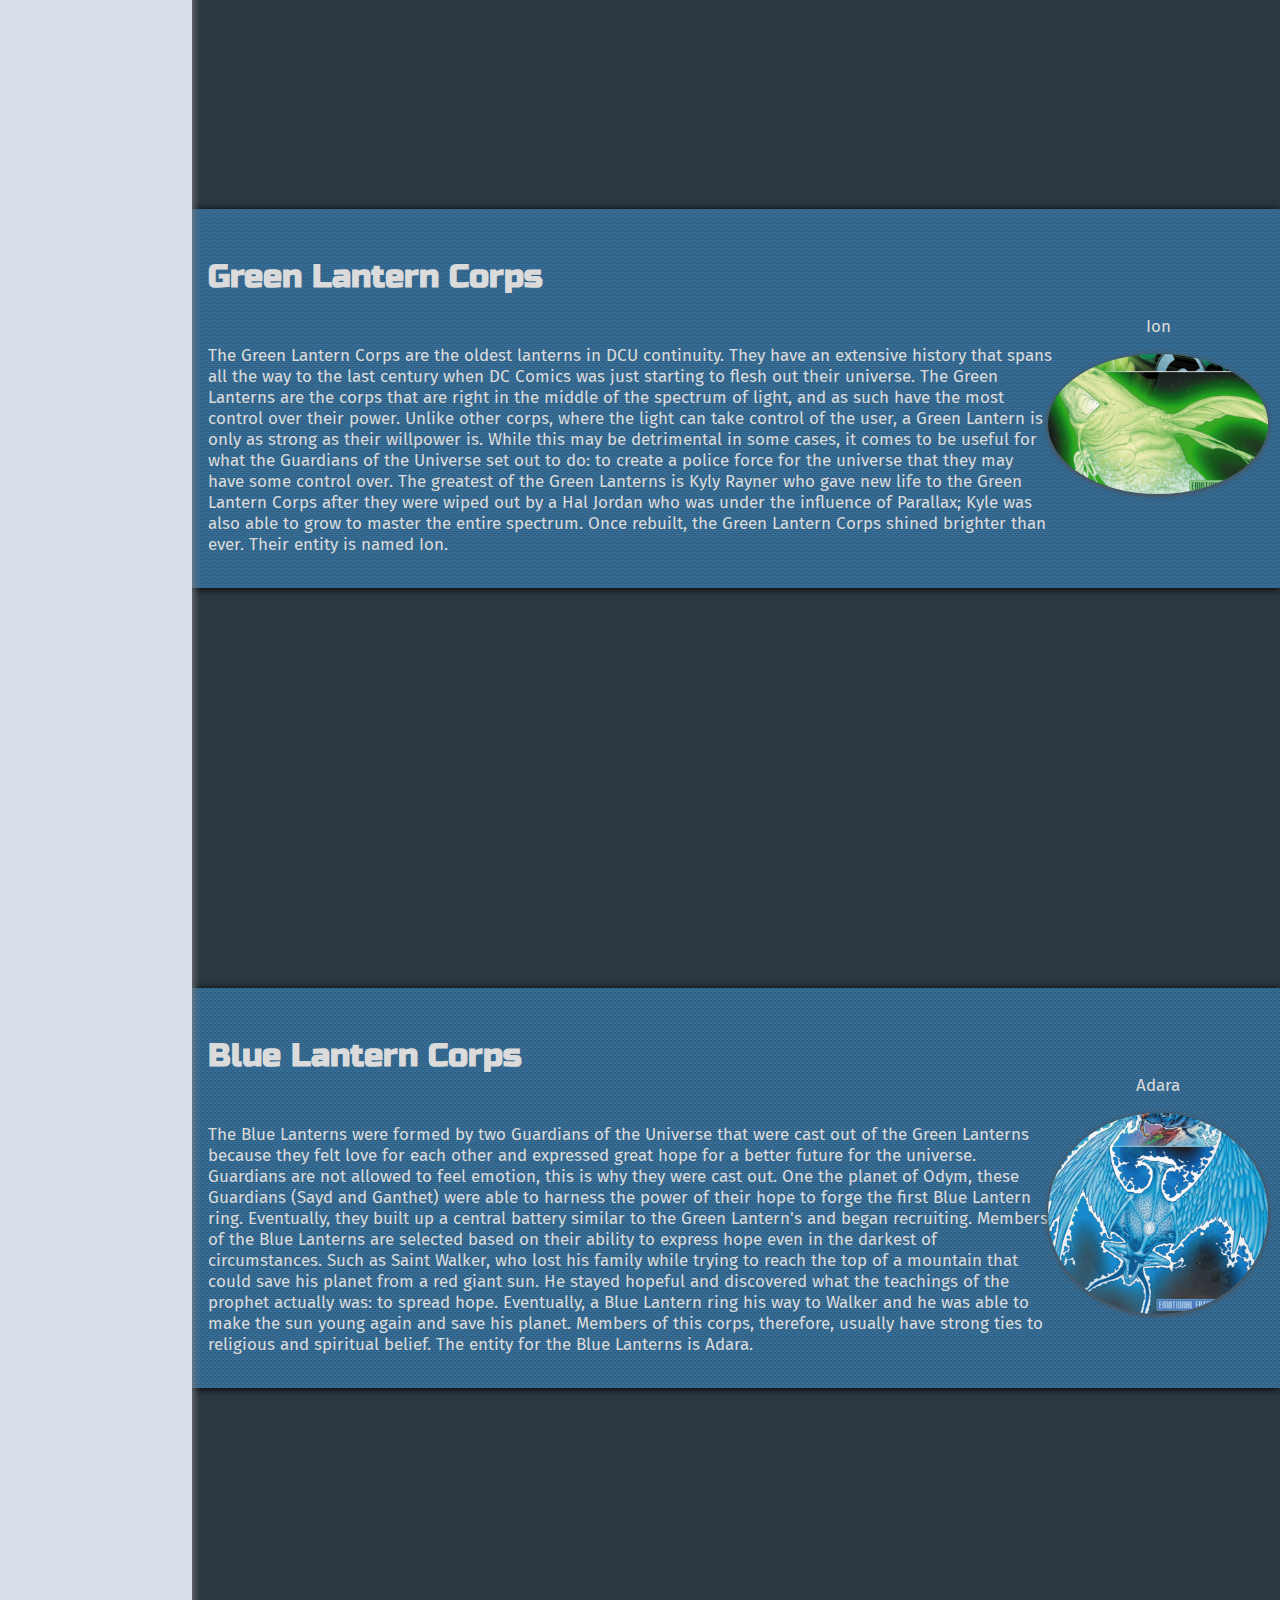
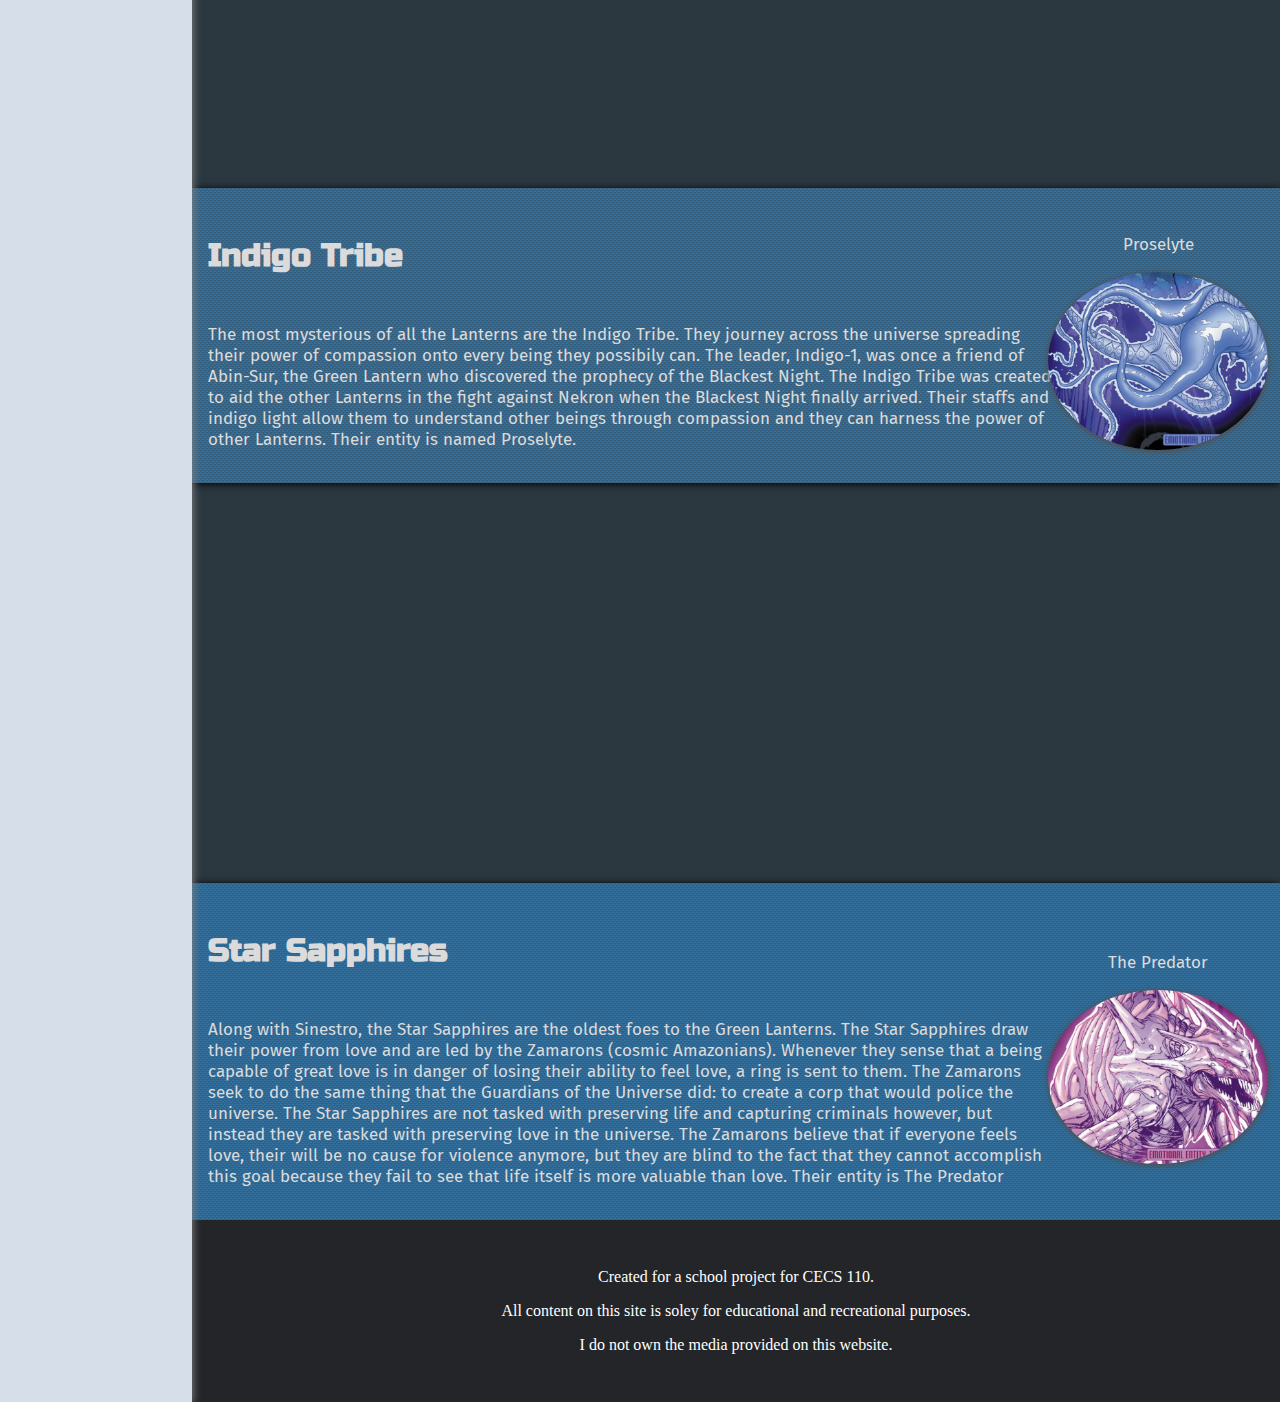
<file: lanterns.html>
<!DOCTYPE html>
<html lang="en">
    <head lang="en">
        <meta charset="utf-8">
        <title>Lanterns</title>
        <meta name="viewport" content="width=device-width, initial-scale=1.0">
        <meta name="application-name" content="Comics Corner Blog">
        <link rel="stylesheet" type="text/css" media="screen" href="css/main.css">
        <link href="https://fonts.googleapis.com/css?family=Raleway" rel="stylesheet">
        <link href="https://fonts.googleapis.com/css?family=Fira+Sans" rel="stylesheet">
        <link href="https://fonts.googleapis.com/css?family=Russo+One" rel="stylesheet">
        <link href="https://fonts.googleapis.com/icon?family=Material+Icons" rel="stylesheet">
    </head>
    <body>
        <button class="floatActionBtn black-text" onclick="toggleMenu()"><i class="material-icons">menu</i></button>
        <div id="wrapper">
            <header>
                <div id="header-img">
                    <h1>Comics Corner</h1>
                </div>
            </header>
            <nav>
                <div id="nav-logo-wrapper">
                    <div class="nav-logo">Comics Corner</div>
                </div>
                    <br>
                    <ul>
                        <li><a href="index.html">Home</a></li>
                        <li><a href="comics.html">Comics</a></li>
                        <li><a href="media.html">Media</a></li>
                        <li><a href="about.html">About</a></li>
                    </ul>
            </nav>
            <main>
                <div class="row post">
                    <h2>Lanterns</h2>
                    <p>
                        Within the DC Universe, there are numerous Lanterns that spawn from a different color. Each color is associated with an emotion and each Lantern Corp draws their power from harnessing this emotion. There are also two different colors that do not draw power from emotion: white which gives and provides life; and black which gains powers from all death. These Lantern corps were fleshed out beautifully by writer Geoff Johns and are now the best that DC has to offer from their cosmic stories. Instead of describing series alone, I will give a short overview of almost each corps on this page.
                    </p>
                    <div class="img-link-container">
                        <a href="images/content/Comics/lanterns.jpg"><img src="images/content/Comics/lanterns.jpg" class="res-img" alt="lantern members"></a>
                    </div>
                </div>
                <div class="row">
                    <div class="parallax" style="background-image: url(images/content/Comics/red%20lantern%20logo.jpg)"></div>
                </div>
                <div class="row post">
                    <div class="col-4">
                        <h3>Red Lantern Corps</h3>
                        <p>
                            The Red Lantern Corps draw their power from hatred and rage. Their leader Attrocitus was able to be the first to harness the power of the this color while on a journey to find a way to avenge the deaths of his space sector 666 from the massacre of the Manhunters after a malfunction in their programming. Attrocitus was once a more innocent soul, but after experiencing the loss at the hands of the Manhunters, he has nothing but hate in his heart now. The red lantern ring replaces a being's blood with the power of the red light so that they may expel blood as an acidic weapon that can burn through the structures of many other Lantern Corps. The entity of this Lantern Corps is named The Butcher. 
                        </p>
                    </div>
                    <div class="col-1 img-link-container">
                        <p>The Butcher</p>
                        <a href="images/content/Comics/butcher.jpg"><img src="images/content/Comics/butcher.jpg" alt="the butcher" class="sm-img circle"></a>
                    </div>
                </div>
                <div class="row">
                    <div class="parallax" style="background-image: url(images/content/Comics/orange%20lantern%20logo.jpg)"></div>
                </div>
                <div class="row post">
                    <div class="col-4">
                        <h3>Orange Lanterns</h3>
                        <p>The Orange Lanterns are a strange one to describe. Mostly because there is really only one live member. The orange light allows the user to harness power from avarice. It also makes the wielder of this power greedy and hungry beyond anything ever seen. Therefore, when the user sees something they like, the orange light gives them power to be able to obtain it. Once their desire is obtained, they will again hunger, lust, or desire something else. The orange lantern can also trap the souls of its victims and summon them during battle to act as its own corp. The sole wielder of this power goes b by the name of Agent Orange who was given his own sector by the Guardians of the Universe, but when Green Lanterns and Sinestro Corps begin to trespass, Agent Orange decides to go back out and punish the Green Lanterns for trying to soil what is his. The entity for this color is Ophidian.</p>
                    </div>
                    <div class="col-1 img-link-container">
                        <p>Ophidian</p>
                        <a href="images/content/Comics/ophidian.png"><img src="images/content/Comics/ophidian.png" class="sm-img circle" alt="ophidian"></a>
                    </div>
                </div>
                <div class="row">
                    <div class="parallax" style="background-image: url(images/content/Comics/yellow%20lantern%20logo.jpg)"></div>
                </div>
                <div class="row post">
                    <div class="col-4">
                        <h3>Sinestro Corps</h3>
                        <p>
                            After losing his status as a Green Lantern, Sinestro chose to seek out a way to form his own corp. Realizing that Green Lanterns could not affect anything yellow, he chose to dig deeper into that and discovered that Parallax had been imprisoned within the Green Lantern Battery. What Sinestro also did was travel to the anti-matter universe to force its inhabitants to forge him a ring that would allow him to harness the power of the yellow light that Parallax provides. Sinestro and his Corps are then locked in constant battle with the Green Lanterns until the end of the War of Light, where the Blackest Night begins. This corp draws their power from fear and their entity is Parallax.
                        </p>
                    </div>
                    <div class="col-1 img-link-container">
                        <p>Parallax</p>
                        <a href="images/content/Comics/parallax.png"><img src="images/content/Comics/parallax.png" alt="parallax" class="sm-img circle"></a>
                    </div>
                </div>
                <div class="row">
                    <div class="parallax" style="background-image: url(images/content/Comics/green%20lantern%20logo.jpg)"></div>
                </div>
                <div class="row post">
                    <div class="col-4">
                        <h3>Green Lantern Corps</h3>
                        <p>
                            The Green Lantern Corps are the oldest lanterns in DCU continuity. They have an extensive history that spans all the way to the last century when DC Comics was just starting to flesh out their universe. The Green Lanterns are the corps that are right in the middle of the spectrum of light, and as such have the most control over their power. Unlike other corps, where the light can take control of the user, a Green Lantern is only as strong as their willpower is. While this may be detrimental in some cases, it comes to be useful for what the Guardians of the Universe set out to do: to create a police force for the universe that they may have some control over. The greatest of the Green Lanterns is Kyly Rayner who gave new life to the Green Lantern Corps after they were wiped out by a Hal Jordan who was under the influence of Parallax; Kyle was also able to grow to master the entire spectrum. Once rebuilt, the Green Lantern Corps shined brighter than ever. Their entity is named Ion. 
                        </p>
                    </div>
                    <div class="col-1 img-link-container">
                        <p>Ion</p>
                        <a href="images/content/Comics/ion.png"><img src="images/content/Comics/ion.png" class="sm-img circle" alt="ion"></a>
                    </div>
                </div>
                <div class="row">
                    <div class="parallax" style="background-image: url(images/content/Comics/blue%20lantern%20logo.jpg)"></div>
                </div>
                <div class="row post">
                    <div class="col-4">
                        <h3>Blue Lantern Corps</h3>
                        <p>
                            The Blue Lanterns were formed by two Guardians of the Universe that were cast out of the Green Lanterns because they felt love for each other and expressed great hope for a better future for the universe. Guardians are not allowed to feel emotion, this is why they were cast out. One the planet of Odym, these Guardians (Sayd and Ganthet) were able to harness the power of their hope to forge the first Blue Lantern ring. Eventually, they built up a central battery similar to the Green Lantern's and began recruiting. Members of the Blue Lanterns are selected based on their ability to express hope even in the darkest of circumstances. Such as Saint Walker, who lost his family while trying to reach the top of a mountain that could save his planet from a red giant sun. He stayed hopeful and discovered what the teachings of the prophet actually was: to spread hope. Eventually, a Blue Lantern ring his way to Walker and he was able to make the sun young again and save his planet. Members of this corps, therefore, usually have strong ties to religious and spiritual belief. The entity for the Blue Lanterns is Adara.
                        </p>
                    </div>
                    <div class="col-1 img-link-container">
                        <p>Adara</p>
                        <a href="images/content/Comics/adara.png"><img src="images/content/Comics/adara.png" class="sm-img circle" alt="adara"></a>
                    </div>
                </div>
                <div class="row">
                    <div class="parallax" style="background-image: url(images/content/Comics/indigo%20lantern%20logo.jpg)"></div>
                </div>
                <div class="row post">
                    <div class="col-4">
                        <h3>Indigo Tribe</h3>
                        <p>
                            The most mysterious of all the Lanterns are the Indigo Tribe. They journey across the universe spreading their power of compassion onto every being they possibily can. The leader, Indigo-1, was once a friend of Abin-Sur, the Green Lantern who discovered the prophecy of the Blackest Night. The Indigo Tribe was created to aid the other Lanterns in the fight against Nekron when the Blackest Night finally arrived. Their staffs and indigo light allow them to understand other beings through compassion and they can harness the power of other Lanterns. Their entity is named Proselyte.
                        </p>
                    </div>
                    <div class="col-1 img-link-container">
                        <p>Proselyte</p>
                        <a href="images/content/Comics/proselyte.png"><img src="images/content/Comics/proselyte.png" class="circle sm-img" alt="proselyte"></a>
                    </div>
                </div>
                <div class="row">
                    <div class="parallax" style="background-image: url(images/content/Comics/star%20sapphire%20logo.jpg)"></div>
                </div>
                <div class="row post">
                    <div class="col-4">
                        <h3>Star Sapphires</h3>
                        <p>
                            Along with Sinestro, the Star Sapphires are the oldest foes to the Green Lanterns. The Star Sapphires draw their power from love and are led by the Zamarons (cosmic Amazonians). Whenever they sense that a being capable of great love is in danger of losing their ability to feel love, a ring is sent to them. The Zamarons seek to do the same thing that the Guardians of the Universe did: to create a corp that would police the universe. The Star Sapphires are not tasked with preserving life and capturing criminals however, but instead they are tasked with preserving love in the universe. The Zamarons believe that if everyone feels love, their will be no cause for violence anymore, but they are blind to the fact that they cannot accomplish this goal because they fail to see that life itself is more valuable than love. Their entity is The Predator
                        </p>
                    </div>
                    <div class="col-1 img-link-container">
                        <p>The Predator</p>
                        <a href="images/content/Comics/predator.png"><img src="images/content/Comics/predator.png" class="sm-img circle" alt="predator"></a>
                    </div>
                </div>
            </main>
            <footer>
                <p>Created for a school project for CECS 110.</p>
                <p>All content on this site is soley for educational and recreational purposes.</p>
                <p>I do not own the media provided on this website.</p>
            </footer>
        </div>
        <script src="js/menu.js"></script>
    </body>
</html>
</file>
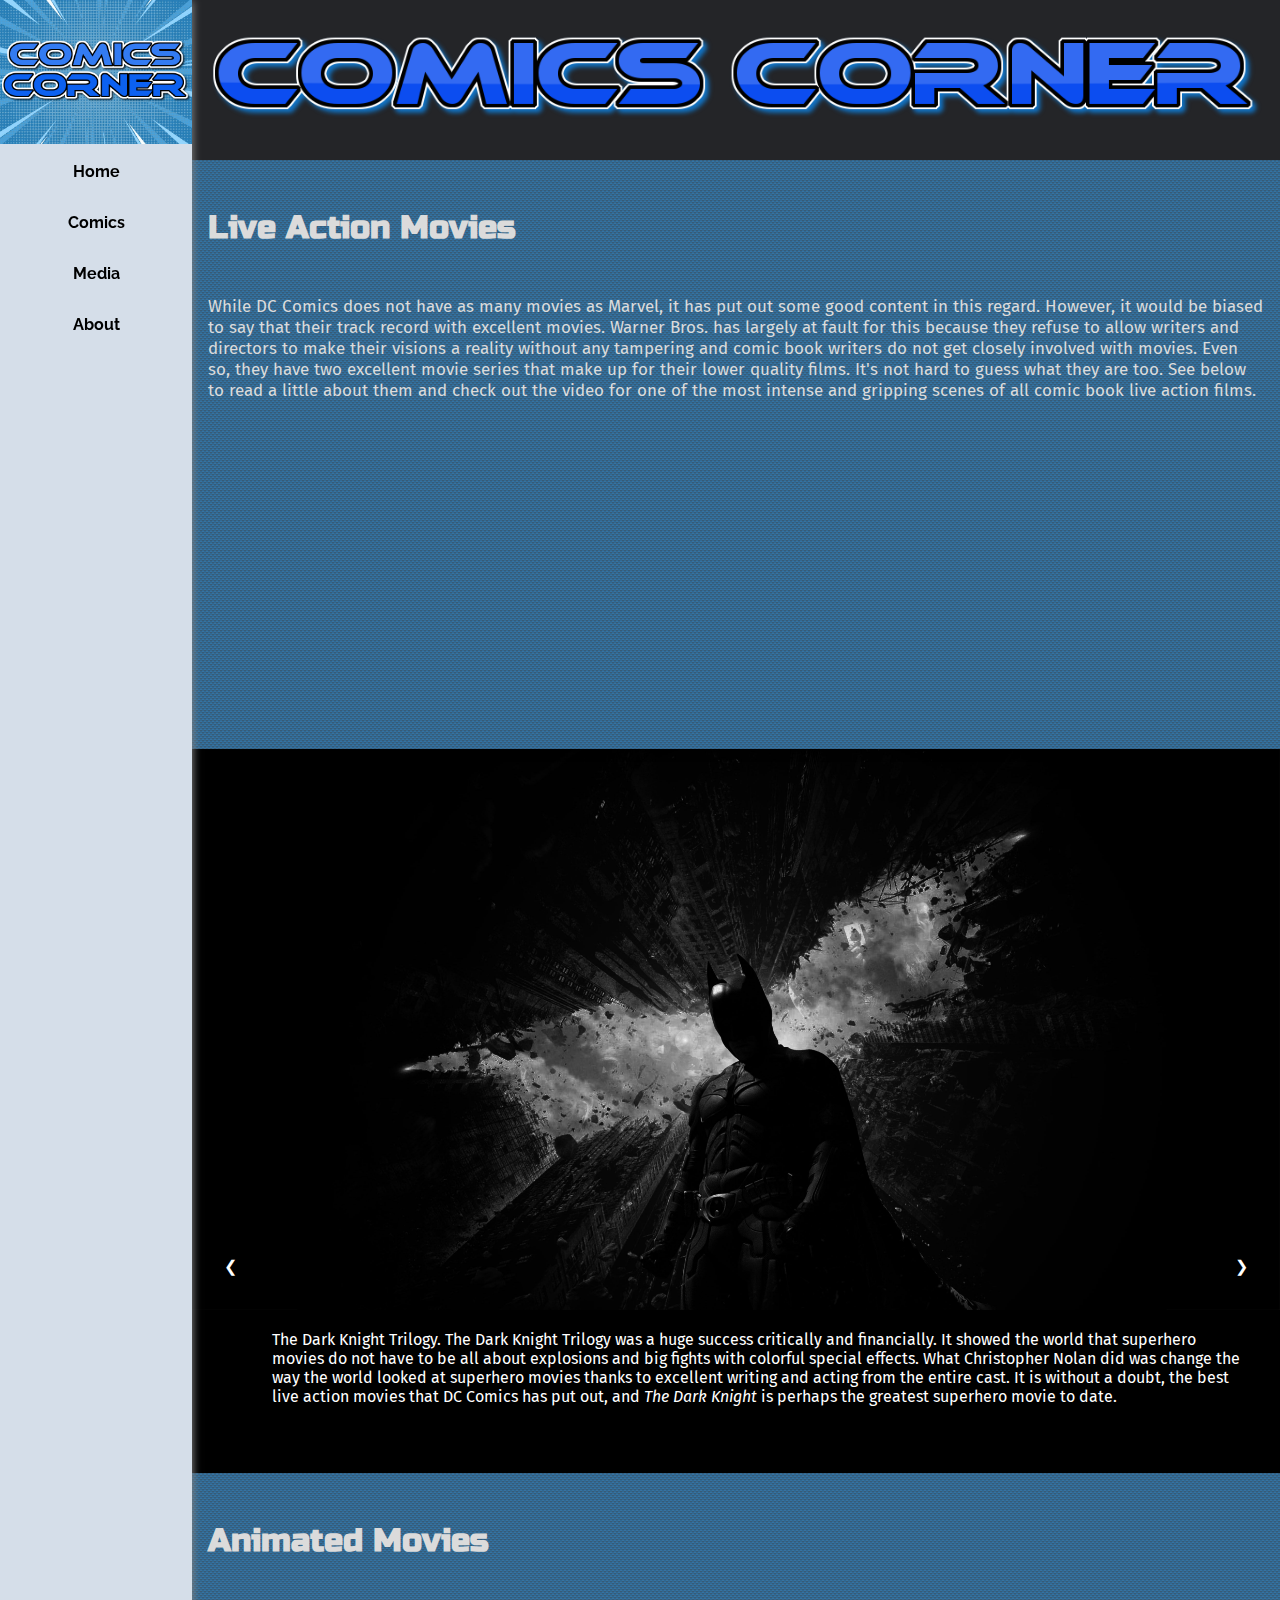
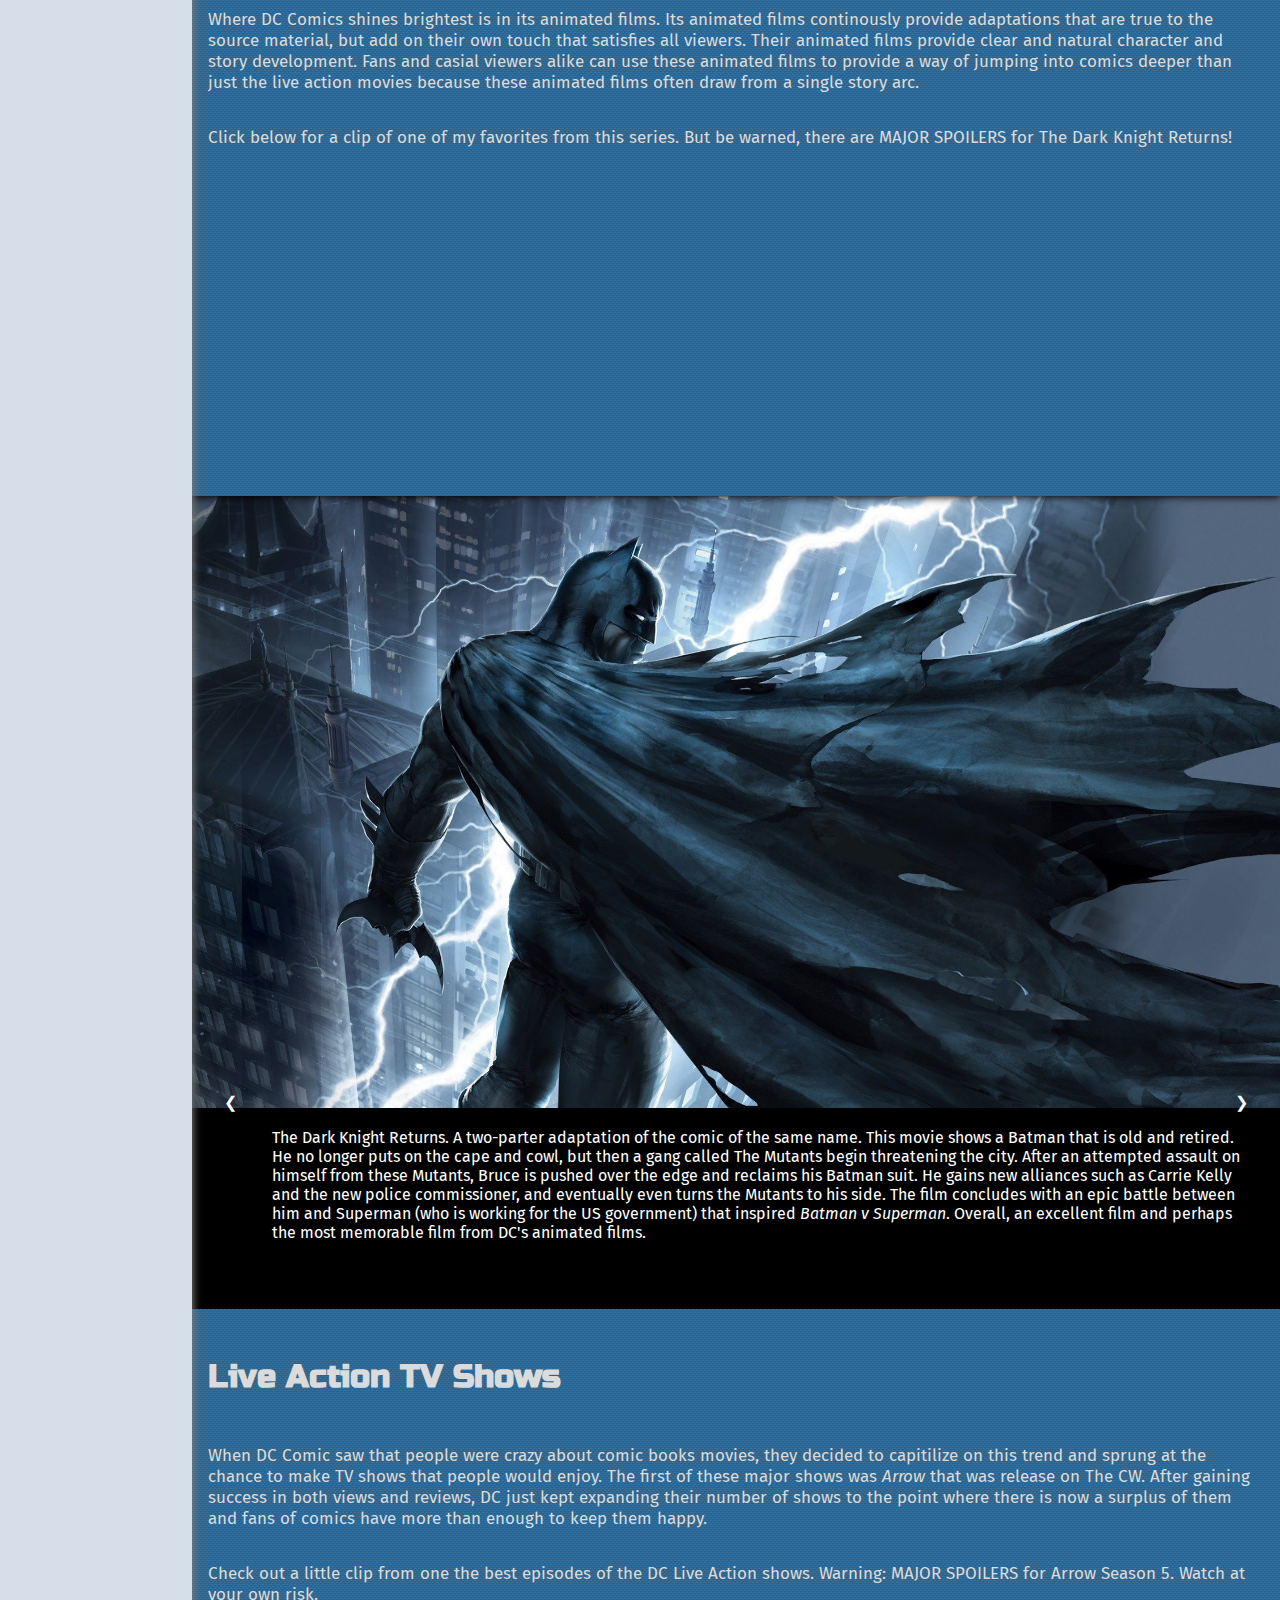
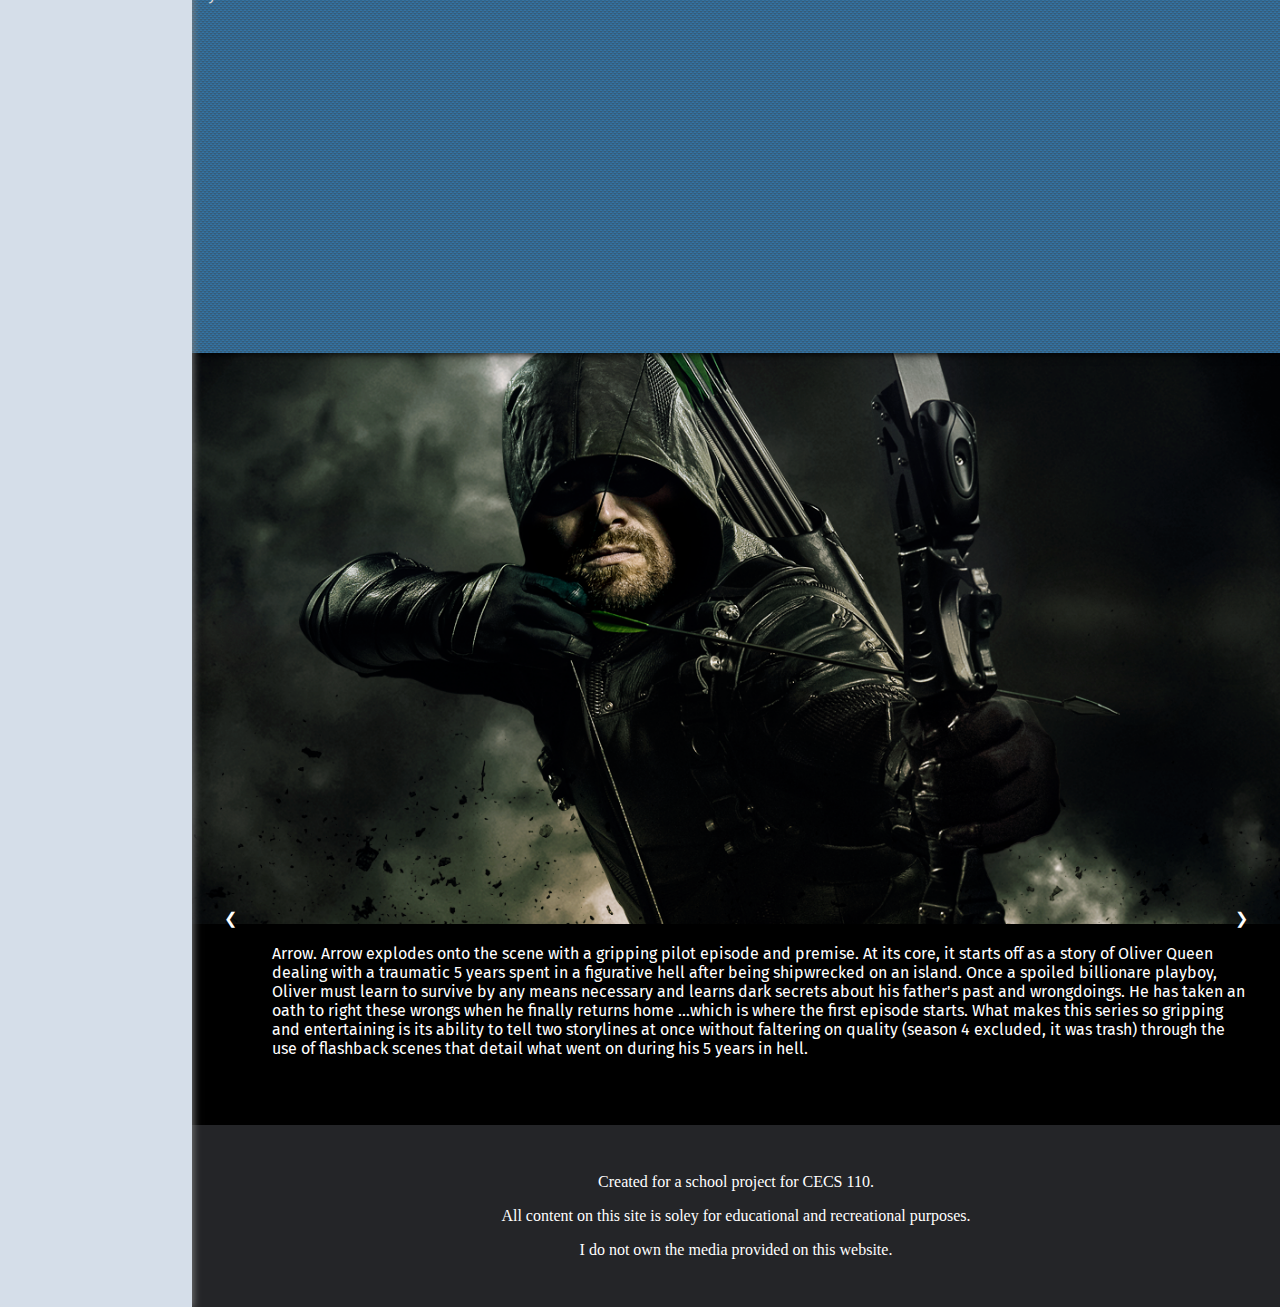
<file: media.html>
<!DOCTYPE html>
<html lang="en">
    <head lang="en">
        <meta charset="utf-8">
        <title>Media</title>
        <meta name="viewport" content="width=device-width, initial-scale=1.0">
        <meta name="application-name" content="Comics Corner Blog">
        <link rel="stylesheet" type="text/css" media="screen" href="css/main.css">
        <link href="https://fonts.googleapis.com/css?family=Raleway" rel="stylesheet">
        <link href="https://fonts.googleapis.com/css?family=Fira+Sans" rel="stylesheet">
        <link href="https://fonts.googleapis.com/css?family=Russo+One" rel="stylesheet">
        <link href="https://fonts.googleapis.com/icon?family=Material+Icons" rel="stylesheet">
    </head>
    <body>
        <button class="floatActionBtn black-text" onclick="toggleMenu()"><i class="material-icons">menu</i></button>
        <div id="wrapper">
            <header>
                <div id="header-img">
                    <h1>Comics Corner</h1>
                </div>
            </header>
            <nav>
                <div id="nav-logo-wrapper">
                    <div class="nav-logo">Comics Corner</div>
                </div>
                    <br>
                    <ul>
                        <li><a href="index.html">Home</a></li>
                        <li><a href="comics.html">Comics</a></li>
                        <li><a href="media.html">Media</a></li>
                        <li><a href="about.html">About</a></li>
                    </ul>
            </nav>
            <main>
                <div class="row post">
                    <div class="col-5">
                        <h3>Live Action Movies</h3>
                        <p>
                            While DC Comics does not have as many movies as Marvel, it has put out some good content in this regard. However, it would be biased to say that their track record with excellent movies. Warner Bros. has largely at fault for this because they refuse to allow writers and directors to make their visions a reality without any tampering and comic book writers do not get closely involved with movies. Even so, they have two excellent movie series that make up for their lower quality films. It's not hard to guess what they are too. See below to read a little about them and check out the video for one of the most intense and gripping scenes of all comic book live action films.
                        </p>
                    </div>
                    <div class="col-5 center-col">
                        <iframe width="560" height="315" src="https://www.youtube.com/embed/X7LsBMA-rKg?rel=0&amp;showinfo=0" frameborder="0" allow="autoplay; encrypted-media" allowfullscreen></iframe>
                    </div>
                </div>
                <div class="row">
                    <div class="col-5">
                        <div class="slideshow-container">
                            <div class="slides">
                                <img src="images/content/Media/The Dark Knight.jpg" alt="The Dark Knight Trilogy">
                                <div class="slide-caption">The Dark Knight Trilogy. The Dark Knight Trilogy was a huge success critically and financially. It showed the world that superhero movies do not have to be all about explosions and big fights with colorful special effects. What Christopher Nolan did was change the way the world looked at superhero movies thanks to excellent writing and acting from the entire cast. It is without a doubt, the best live action movies that DC Comics has put out, and <i>The Dark Knight</i> is perhaps the greatest superhero movie to date.</div>
                            </div>
                            <div class="slides">
                                <img src="images/content/Media/Wonder Woman.jpg" alt="Wonder Woman (2017)">
                                <div class="slide-caption">
                                    Wonder Woman (2017). In a time where the DCEU was inspired by The Dark Knight trilogy to make dark, serious movies there was Wonder Woman. DC and WB failed to capture what made The Dark Knight great, but Wonder Woman showed that not all their movies have to be dark, but rather what matters more is well-written characters with depth and a storyline that progresses naturally without feeling forced. Not only was Wonder Woman the first successful superhero movie with a female lead, but it is also the first truly great movie in the DCEU.
                                </div>
                            </div>
                            <a class="left-cursor" onclick="plusSlides(this, -1)">&#10094;</a>
                            <a class="right-cursor" onclick="plusSlides(this, 1)">&#10095;</a>
                        </div>
                    </div>
                </div>
                <div class="row post">
                    <div class="col-5">
                        <h3>Animated Movies</h3>
                        <p>Where DC Comics shines brightest is in its animated films. Its animated films continously provide adaptations that are true to the source material, but add on their own touch that satisfies all viewers. Their animated films provide clear and natural character and story development. Fans and casial viewers alike can use these animated films to provide a way of jumping into comics deeper than just the live action movies because these animated films often draw from a single story arc.</p>
                        <p>Click below for a clip of one of my favorites from this series. But be warned, there are MAJOR SPOILERS for The Dark Knight Returns!</p>
                    </div>
                    <div class="col-5 center-col">
                        <iframe width="560" height="315" src="https://www.youtube.com/embed/wp3yreeTUmU?rel=0&amp;showinfo=0" frameborder="0" allow="autoplay; encrypted-media" allowfullscreen></iframe>
                    </div>
                </div>
                <div class="row">
                    <div class="col-5">
                        <div class="slideshow-container">
                            <div class="slides">
                                <img src="images/content/Media/The%20Dark%20Knight%20Returns.jpg" alt="The Dark Knight Returns">
                                    <div class="slide-caption">
                                        The Dark Knight Returns. A two-parter adaptation of the comic of the same name. This movie shows a Batman that is old and retired. He no longer puts on the cape and cowl, but then a gang called The Mutants begin threatening the city. After an attempted assault on himself from these Mutants, Bruce is pushed over the edge and reclaims his Batman suit. He gains new alliances such as Carrie Kelly and the new police commissioner, and eventually even turns the Mutants to his side. The film concludes with an epic battle between him and Superman (who is working for the US government) that inspired <span class="italic">Batman v Superman</span>. Overall, an excellent film and perhaps the most memorable film from DC's animated films.
                                    </div>
                            </div>
                            <div class="slides">
                                <img src="images/content/Media/All%20Star%20Superman.jpg" alt="All Star Superman">
                                    <div class="slide-caption">
                                        All Star Superman. An adaptatin of the comic of the same name. This follows a Superman who has his cells overcharged with solar energy that will eventually kill him. Knowing this, he tries to set his life in order and accomplish the most that he can in the time he has left. What makes this film so special is that at its base its a story of man diagnosed with a terminal disease who spends his final moments giving the most he can to humanity rather than feeling miserable or drowning himself in alcohol and women. It shows why Superman is the true definition of a superhero.
                                    </div>
                            </div>
                            <div class="slides">
                                <img src="images/content/Media/Flashpoint%20Paradox.png" alt="Flashpoint Paradox">
                                    <div class="slide-caption">
                                        Flashpoint Paradox. An adaptation of <span class="italic">DC's Flashpoint</span>. This film shows the Flash running back in time to save his mother but in doing so he creates a Butterfly effect through space and time that leaves the world altered and on the brink of collapsing in to total chaos. Atlantians and Amazonians are at war and the US government has certain heroes captive and being used as test subjects or weapons. The real standout of this movie, however, is Thomas Wayne as Batman. After seeing his son Bruce killed, he becomes a ruthless Batman who is not afraid to kill and uses guns and other lethal weapons. This film is a must-see for everyone.
                                    </div>
                            </div>
                            <a class="left-cursor" onclick="plusSlides(this, -1)">&#10094;</a>
                            <a class="right-cursor" onclick="plusSlides(this, 1)">&#10095;</a>
                        </div>
                    </div>
                </div>
                <div class="row post">
                    <div class="col-5">
                        <h3>Live Action TV Shows</h3>
                        <p>When DC Comic saw that people were crazy about comic books movies, they decided to capitilize on this trend and sprung at the chance to make TV shows that people would enjoy. The first of these major shows was <span class="italic">Arrow</span> that was release on The CW. After gaining success in both views and reviews, DC just kept expanding their number of shows to the point where there is now a surplus of them and fans of comics have more than enough to keep them happy.</p>
                        <p>Check out a little clip from one the best episodes of the DC Live Action shows. Warning: MAJOR SPOILERS for Arrow Season 5. Watch at your own risk.</p>
                    </div>
                    <div class="col-5 center-col">
                        <iframe width="560" height="315" src="https://www.youtube.com/embed/KmP2h2dtzL4?rel=0&amp;showinfo=0" frameborder="0" allow="autoplay; encrypted-media" allowfullscreen></iframe>
                    </div>
                </div>
                <div class="row">
                    <div class="col-5">
                        <div class="slideshow-container">
                            <div class="slides">
                                <img src="images/content/Media/Arrow.png" alt="Arrow">
                                <div class="slide-caption">
                                    Arrow. Arrow explodes onto the scene with a gripping pilot episode and premise. At its core, it starts off as a story of Oliver Queen dealing with a traumatic 5 years spent in a figurative hell after being shipwrecked on an island. Once a spoiled billionare playboy, Oliver must learn to survive by any means necessary and learns dark secrets about his father's past and wrongdoings. He has taken an oath to right these wrongs when he finally returns home ...which is where the first episode starts. What makes this series so gripping and entertaining is its ability to tell two storylines at once without faltering on quality (season 4 excluded, it was trash) through the use of flashback scenes that detail what went on during his 5 years in hell.
                                </div>
                            </div>
                            <div class="slides">
                                <img src="images/content/Media/Flash.jpeg" alt="CW Flash">
                                <div class="slide-caption">
                                    The Flash. The Flash is a series about Barry Allen who was once just a forensic scientist for the Central City Police, but his life is transformed when he is bathed in chemicals and struck by lightning. He finds himself able to tap into the Speedforce which allows him to move at super speed. Being gifted with these powers allows Barry Allen to find out who killed his mother as well as helping the people of Central City. The Flash becomes a beacon of hope for everyone, but also attracts more and more supervillains rather than just theifs and muggers.
                                </div>
                            </div>
                            <div class="slides">
                                <img src="images/content/Media/Legends-of-Tomorrow.png" alt="CW legends of tomorrow">
                                <div class="slide-caption">
                                    Legends of Tomorrow. From pirates to circuses to time demons to immortal egyptians to dad jokes, Legends of Tomorrow has it all. This show centers around a large --and partly revoling-- cast of superheroes from the other CW superhero shows as well as their own heroes they pick up. The team of heroes are trained by Captain Rip Hunter to stop help repair errors throughout time as well as stop tyranny invisible to eye of common people; for example, a time organization that plays god and decides what every person's destiny will be. While it seems like a potentially epic show, what sets it apart from other CW DC shows is that is that it builds up meaningful relationships between each member of the Legends and makes each character special in their own way, and each season gets better and better. Definitely the most enterntaining show here, even if it is not the most epic.
                                </div>
                            </div>
                            <div class="slides">
                                <img src="images/content/Media/lucifer.jpg" alt="lucifer">
                                <div class="slide-caption">
                                    Lucifer. While not necessarily a show about superheroes, <span class="italic">Lucifer</span> is loosely adapted from the Vertigo Comics series of the same name, who are an imprint of DC Comics. It follows the story of the devil leaving hell behind to live in Los Angeles where he meets a detective named Chloe who he is deeply interested in but seems to have no effect over her with his devilish powers. In an attempt to get closer to Chloe, Lucifer offers his services to the LAPD as a consultant. Together with Chloe, they put away numerous criminals and Lucifer unbeknowingly becomes a much better being in the process. The series deals with themes of romance, comedy and the notion of free will, which combined make it a truly entertaining watch.
                                </div>
                            </div>
                            <a class="left-cursor" onclick="plusSlides(this, -1)">&#10094;</a>
                            <a class="right-cursor" onclick="plusSlides(this, 1)">&#10095;</a>
                        </div>
                    </div>
                </div>
            </main>
            <footer>
                <p>Created for a school project for CECS 110.</p>
                <p>All content on this site is soley for educational and recreational purposes.</p>
                <p>I do not own the media provided on this website.</p>
            </footer>
        </div>
        <script src="js/menu.js"></script>
        <script src="js/slideshow.js"></script>
    </body>
</html>
</file>
<file: css/main.css>
body{
    margin: 0;
}
header{
    background-color: #242528;
    z-index: 500;
    grid-column-start: 2;
    grid-column-end: 3;
    grid-row-start: 1;
    grid-row-end: 2;
    padding: 0 1em;
}
#header-img{
    overflow: hidden;
    background-image: url('../images/header/logo.png');
    background-repeat: no-repeat;
    background-position: center;
    background-size: contain;
    min-height: 10em;
    position: relative;
}
#header-img h1{
    text-indent: -1000em;
}
#nav-logo-wrapper{
    background-image: url("../images/nav/comics-background.jpg");
    background-position: center;
    background-repeat: no-repeat;
    background-size: cover;
    padding-top: 2em;
    padding-bottom: 2em;
    position: fixed;
    width: 12em;
}
#wrapper{
    background-color: #BAC2C7;
    display: grid;
    grid-template-columns: 12em auto;
    grid-template-rows: auto;
}
#wrapper nav{
    background-color: #D5DEE9;
    grid-column-start: 1;
    grid-column-end: 2;
    min-height: 100vh;
    grid-row-start: 1;
    grid-row-end: 4;
    box-shadow: 1px 1px 8px grey;
    z-index: 1000;    
    align-items: center;
    left: 0;
}
#wrapper nav .nav-logo{
    background-image: url('../images/nav/logo.png');
    background-size: contain;
    background-position: center;
    background-repeat: no-repeat;
    text-indent: -1000em;
    width: 12em;
    height: 5em;
    vertical-align: middle;
    padding: 0;
}
#wrapper nav ul{
    margin-top: 8em;
    position: fixed;
    list-style-type: none;
    font-family: 'Raleway', sans-serif;
    font-weight: bold;
    width: 12em;
    padding: 0;
}
#wrapper nav li{
    text-align: center;
}
#wrapper nav li a{
    color: black;
    padding: 1em 0;
    text-decoration: none;
    text-align: center;
    display: block;
}
#wrapper nav li a:visited{
    color: black;
    text-decoration: none;
}
#wrapper nav li a:hover{
    background-color: #515151;
    padding: 1em 0em;
    color: white;
    text-decoration: none;
}
#wrapper main{
    background-color: #2B3840;
    grid-column-start: 2;
    grid-column-end: 3;
    padding: 0;
    grid-row-start: 2;
    grid-row-end: 3;
    min-height: 100vh;
    font-family: 'Fira Sans', sans-serif;
}
#wrapper footer{
    background-color: #242528;
    grid-column-start: 2;
    grid-column-end: 3;
    grid-row-start: 3;
    grid-row-end: 4;
    padding: 2rem 0;
    color: white;
    text-align: center;
    z-index: 300;
}
.italic{
    font-style: italic;
}
#parallax-index-1{
    background-image: url("../images/content/dc-superheroes-blue.jpg");
}
#parallax-index-2{
    background-image: url("../images/content/sandman%20overture.jpg");
}
.parallax{
    width: 100%;
    min-height: 25em;
    background-attachment: fixed;
    background-position: center;
    background-repeat: no-repeat;
    background-size: cover;
}
/*this project will use a 5 column flex system for the main content*/
.row{
    display: flex;
    flex-flow: row wrap;
    overflow: hidden;
}
.post{
    padding: 1em;
    box-shadow: 0 1px 8px black;
    background-color: #3773a1;
    background-image: url("../images/backgrounds/fake-brick.png");
    animation: fadeIn 2.5s;
    color: #DBDBDB;
    position: relative;
}
.post p{
    font-size: 17px;
}
.post h1{
    font-family: 'Russo One', sans-serif;
    font-size: 3em;
}
.post h2{
    font-family: 'Russo One', sans-serif;
    font-size: 2.5em;
}
.post h3{
    font-family: 'Russo One', sans-serif;
    font-size: 2em;
}
.col-5{
    width: 100%;
    flex-direction: column;
    display: flex;
}
.col-4{
    width: 80%;
    flex-direction: column;
    display: flex;
}
.col-3{
    width: 60%;
    flex-direction: column;
    display: flex;
}
.col-2{
    width: 40%;
    flex-direction: column;
    display: flex;
}
.col-1{
    width: 20%;
    flex-direction: column;
    display: flex;
}
.img-link-container{
    justify-content: center;
    align-content: center;
    text-align: center;
    align-items: center;
}
.sm-img{
    max-width: 220px;
    align-self: center;
}
.card-deck{
    display: flex;
    justify-content: center;
    margin: auto;
    align-items: center;
    flex-flow: row wrap;
    height: auto;
}
.card{
    width: 30%;
    margin: 0.5em;
    box-shadow: 0 1px 5px 2px #555555;
    background-color: aliceblue;
    color: black;
    min-height: 200px;
    height: auto;
}
.card-content{
    display: flex;
    padding: 0 1em;
    flex-flow: row wrap;
}
.card-action{
    display: flex;
    text-align: center;
    align-content: center;
    justify-content: center;
    padding: 1em 0;
}
.card-title{
    text-align: center;
    display: flex;
    flex-direction: column;
    align-self: center;
    align-content: center;
    justify-content: center;
}
.card-img{
    display: flex;
    flex-direction: column;
    justify-content: center;
    align-content: center;
    align-items: center;
}
.circle{
    border-radius: 50%;
    box-shadow: 0 1px 5px 1px #505050;
}
.btn-link{
    border-radius: 0.5em;
    padding: 1em 2em;
    color: white;
    box-shadow: 0 0 4px #505050;
    text-align: center;
    text-decoration: none;
}
.btn-link-dark{
    background-color: #0F1922;
}
.btn-link-dark:hover{
    background-color: #3E4E5C;
}
.btn-dark{
    background-color: #0F1922;
}
.btn-dark:hover{
    background-color: #3E4E5C;
}
.btn-link-dark:active{
    background-color: #345775;
}
.btn-link-gr{
    background-color: #0AAE30;
}
.btn-link-gr:hover{
    background-color: #24C94A;
}
.btn-link-gr:active{
    background-color: #23D74D;
}
.center-col{
    justify-content: center;
    align-content: center;
    align-items: center;
}
.res-img{
    width: 70%;
    align-self: center;
    box-shadow: 0 0 5px 1px black;
}
@keyframes fadeInUp{
    0%{
        top: 300px;
        opacity: 0;
    }
    100%{
        top: 0px;
        opacity: 1;
    }
}
@keyframes fadeIn{
    0%{
        opacity: 0;
    }
    100%{
        opacity: 1;
    }
}
@keyframes slideInLeft{
    from{
        left: -25em;
    }
    to{
        left: 0;
    }
}
@keyframes slideOutLeft{
    from{
        left: 0;
    }
    to{
        left: -25em;
    }
}

.floatActionBtn{
    display: none;
}

.material-icons {
  font-family: 'Material Icons';
  font-weight: normal;
  font-style: normal;
  font-size: 24px;  /* Preferred icon size */
  display: inline-block;
  line-height: 1;
  text-transform: none;
  letter-spacing: normal;
  word-wrap: normal;
  white-space: nowrap;
  direction: ltr;

  /* Support for all WebKit browsers. */
  -webkit-font-smoothing: antialiased;
  /* Support for Safari and Chrome. */
  text-rendering: optimizeLegibility;

  /* Support for Firefox. */
  -moz-osx-font-smoothing: grayscale;

  /* Support for IE. */
  font-feature-settings: 'liga';
}

.black-text{
    color: #000000;
}
.white-text{
    color: #FFFFFF;
}
.slide-container{
    display: none;
    overflow: hidden;
}
.slides{
    display: none;
    width: 100%;
    overflow: hidden;
    margin: 0 !important;
    background-color: black;
    height: 100%;
}
.slides img{
    max-height: 800px;
    width: 100%;
}
.slide-caption{
    background-color: black;
    color: white;
    width: 90%;
    margin: 0 !important;
    padding: 1em 5em 0 5em;
}
.slide-bottom{
    display: flex;
    align-content: center;
    justify-content: center;
    align-items: center;
}
.left-cursor, .right-cursor{
    cursor: pointer;
    color: white;
    position: relative;
    padding: 1.5em 2em;
    bottom: 15em;
    overflow: hidden;
}
.left-cursor:hover, .right-cursor:hover{
    background: rgba(255, 255, 255, 0.5);
    color: #000;
}
.left-cursor{
    float: left;
}

.right-cursor{
    float: right;
    right: 0;
}
.slideshow-container{
    width: 100%;
    height: 100%;
}
.form-col{
    flex-direction: column;
    justify-content: center;
    align-items: center;
    align-content: center;
    color: white;
}
.form-group label{
    display: inline-block;
}
.form-col input{
    border-radius: 0.5em;
    padding: 0.5em 1em;
    min-width: 40em;
    display: inline-block;
}
.form-col textarea{
    min-height: 20em;
    min-width: 40em;
}
.form-group{
    margin-top: 2em;
    margin-bottom: 2em;
}
@media screen and (max-width: 768px){
    #wrapper{
        overflow-x: hidden;
        grid-template-columns: 0 auto;
    }
    #wrapper nav{
        float: left;
        position: fixed;
        left: -30em;
    }
    #wrapper nav *{
        float: left;
        position: relative;
    }
    #wrapper nav ul{
        margin-top: 10em;
        height: 12em;
        position: fixed;
    }
    #wrapper nav li{
        text-align: center;
        width: 100%;
        display: block;
    }
    #wrapper nav li a{
        display: block;
        text-align: center;
        padding: 1em 0em;
        width: 100%;
    }
    .floatActionBtn{
        display: block;
        float: right;
        width:50px;
        height:50px;
        bottom:15px;
        right:15px;
        position: fixed;
        z-index: 1000;
        border-radius: 50%;
        background-color: #99FFFF;
        outline: none;
        border: none;
    }
    .floatActionBtn:focus{
        outline: none;
        border: none;
    }
    .floatActionBtn:active{
        background-color: #00FFCD;
    }
    .col-5, .col-4, .col-3, .col-2, .col-1{
        display: flex;
        flex-direction: column;
        width: 100%;
    }
    #wrapper footer{
        background-color: #242528;
        grid-column-start: 2;
        grid-column-end: 3;
        grid-row-start: 3;
        grid-row-end: 4;
        padding: 4rem 0;
        color: white;
        text-align: center;
        z-index: 300;
    }
    .left-cursor, .right-cursor{
        bottom: 25em;
    }
    .card{
        width: 85%;
    }
    .form-col label{
        display: block;
    }
    .form-col input{
        padding: 1em 1em;
        min-width: 15em;
        display: block;
    }
    .form-col textarea{
        min-height: 15em;
        min-width: 20em;
    }
}
@media screen and (max-width: 500px){
    .card{
        width: 100%;
    }
    .left-cursor, .right-cursor{
        bottom: 30em;
    }
    #wrapper main{
        overflow-x: scroll;
    }
    .slideshow-container{
        overflow: hidden;
    }
}
</file>
